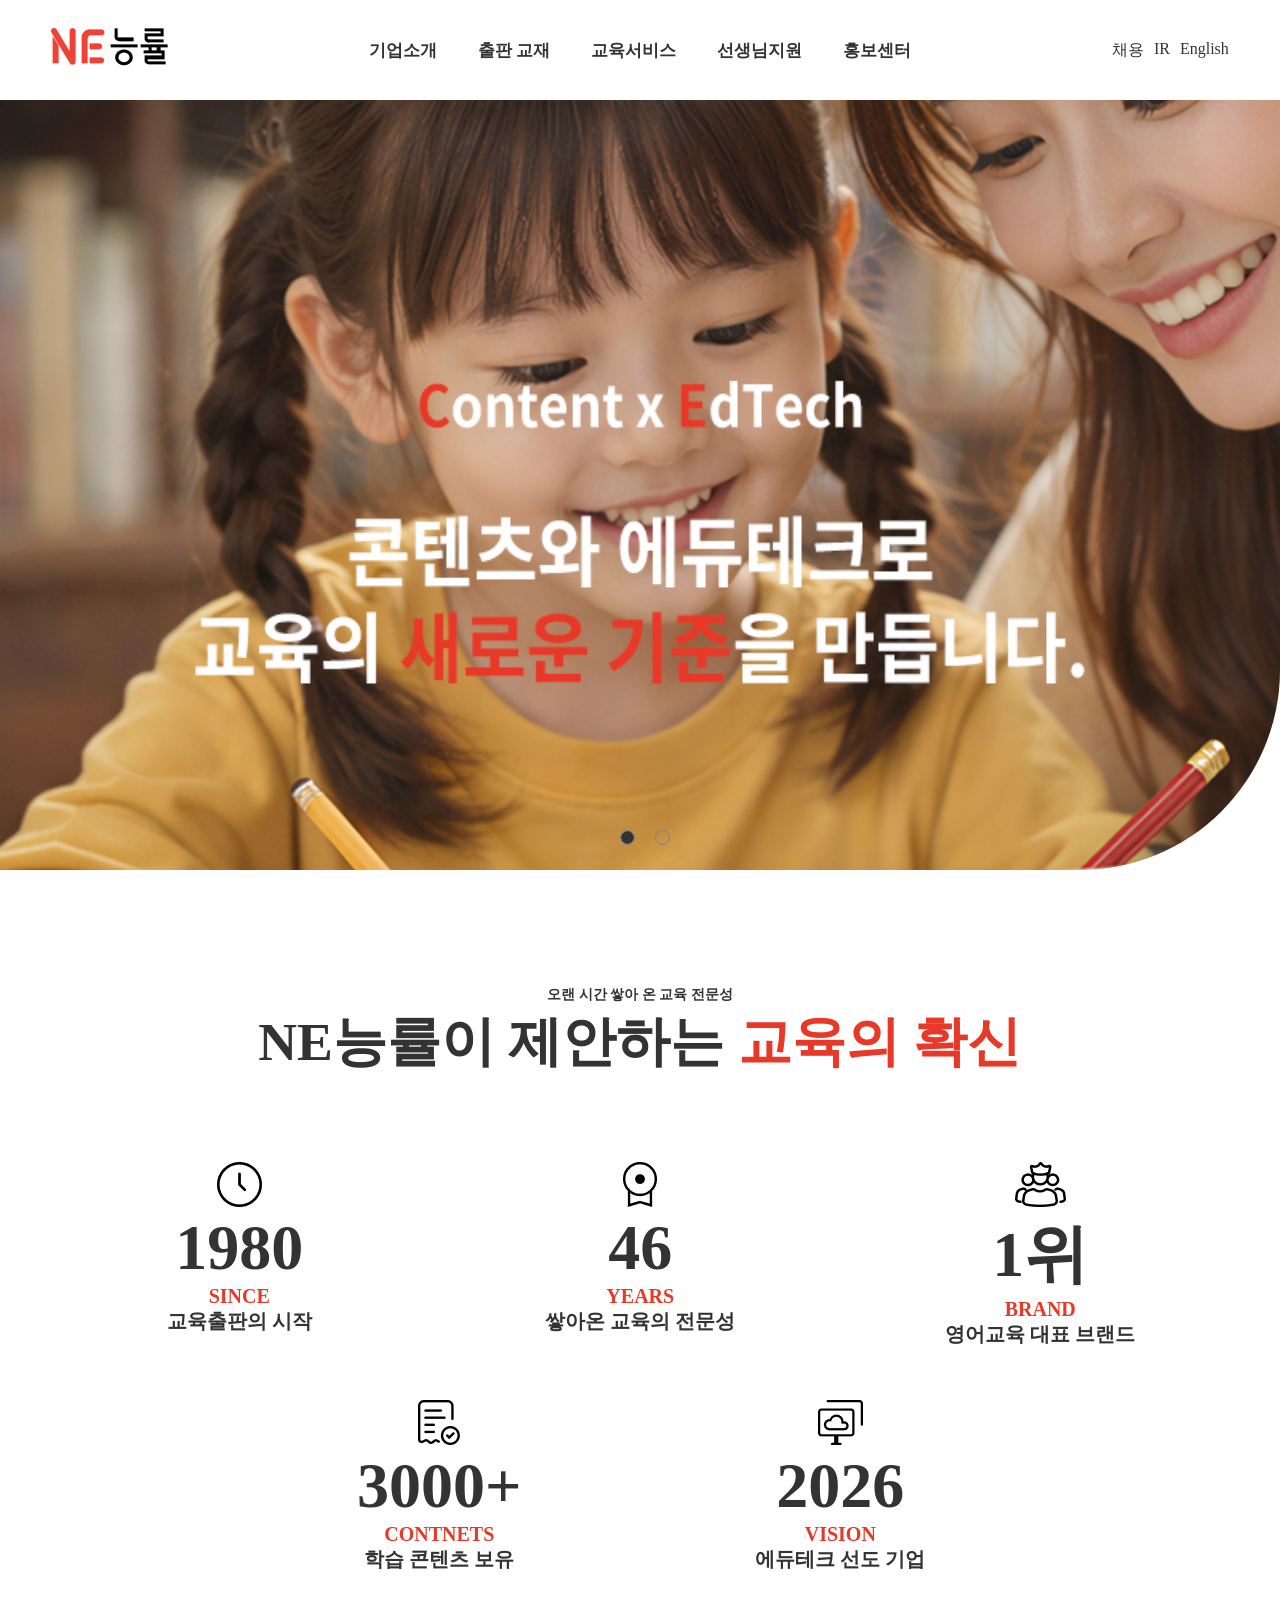
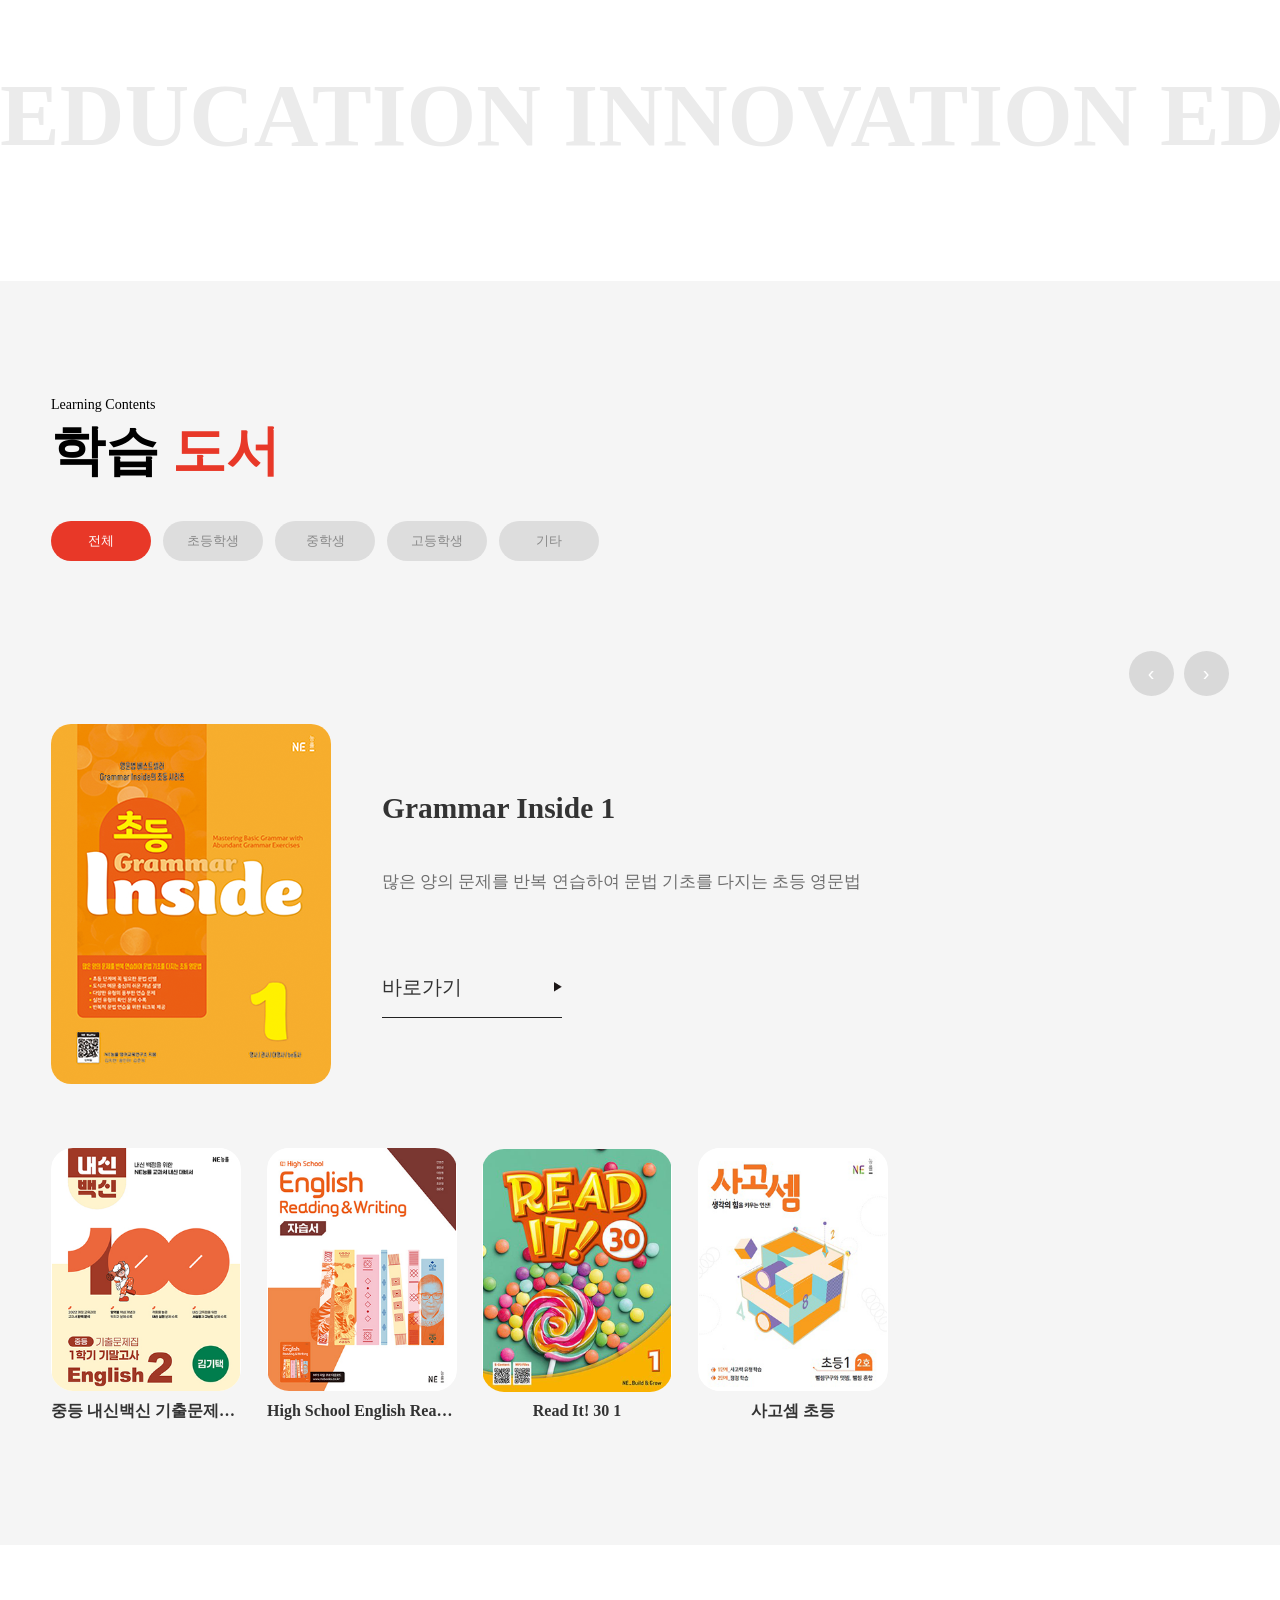
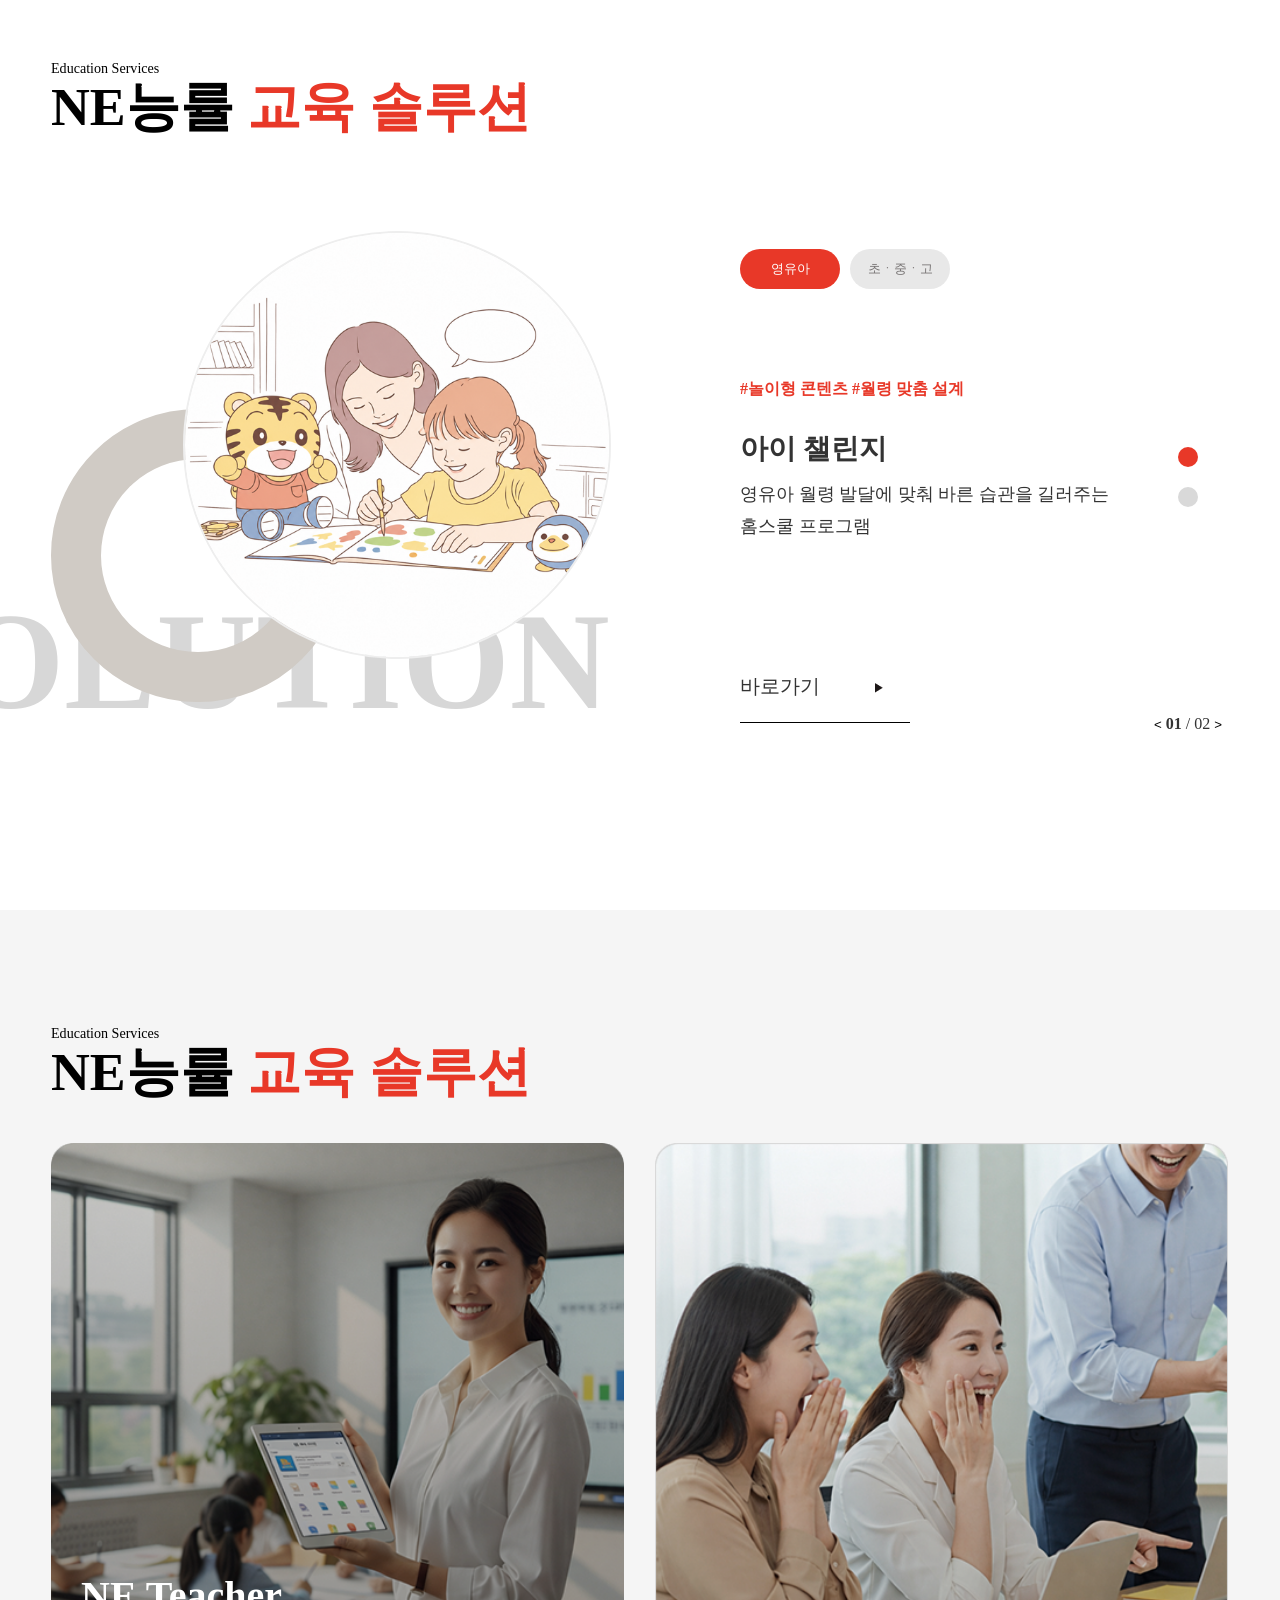
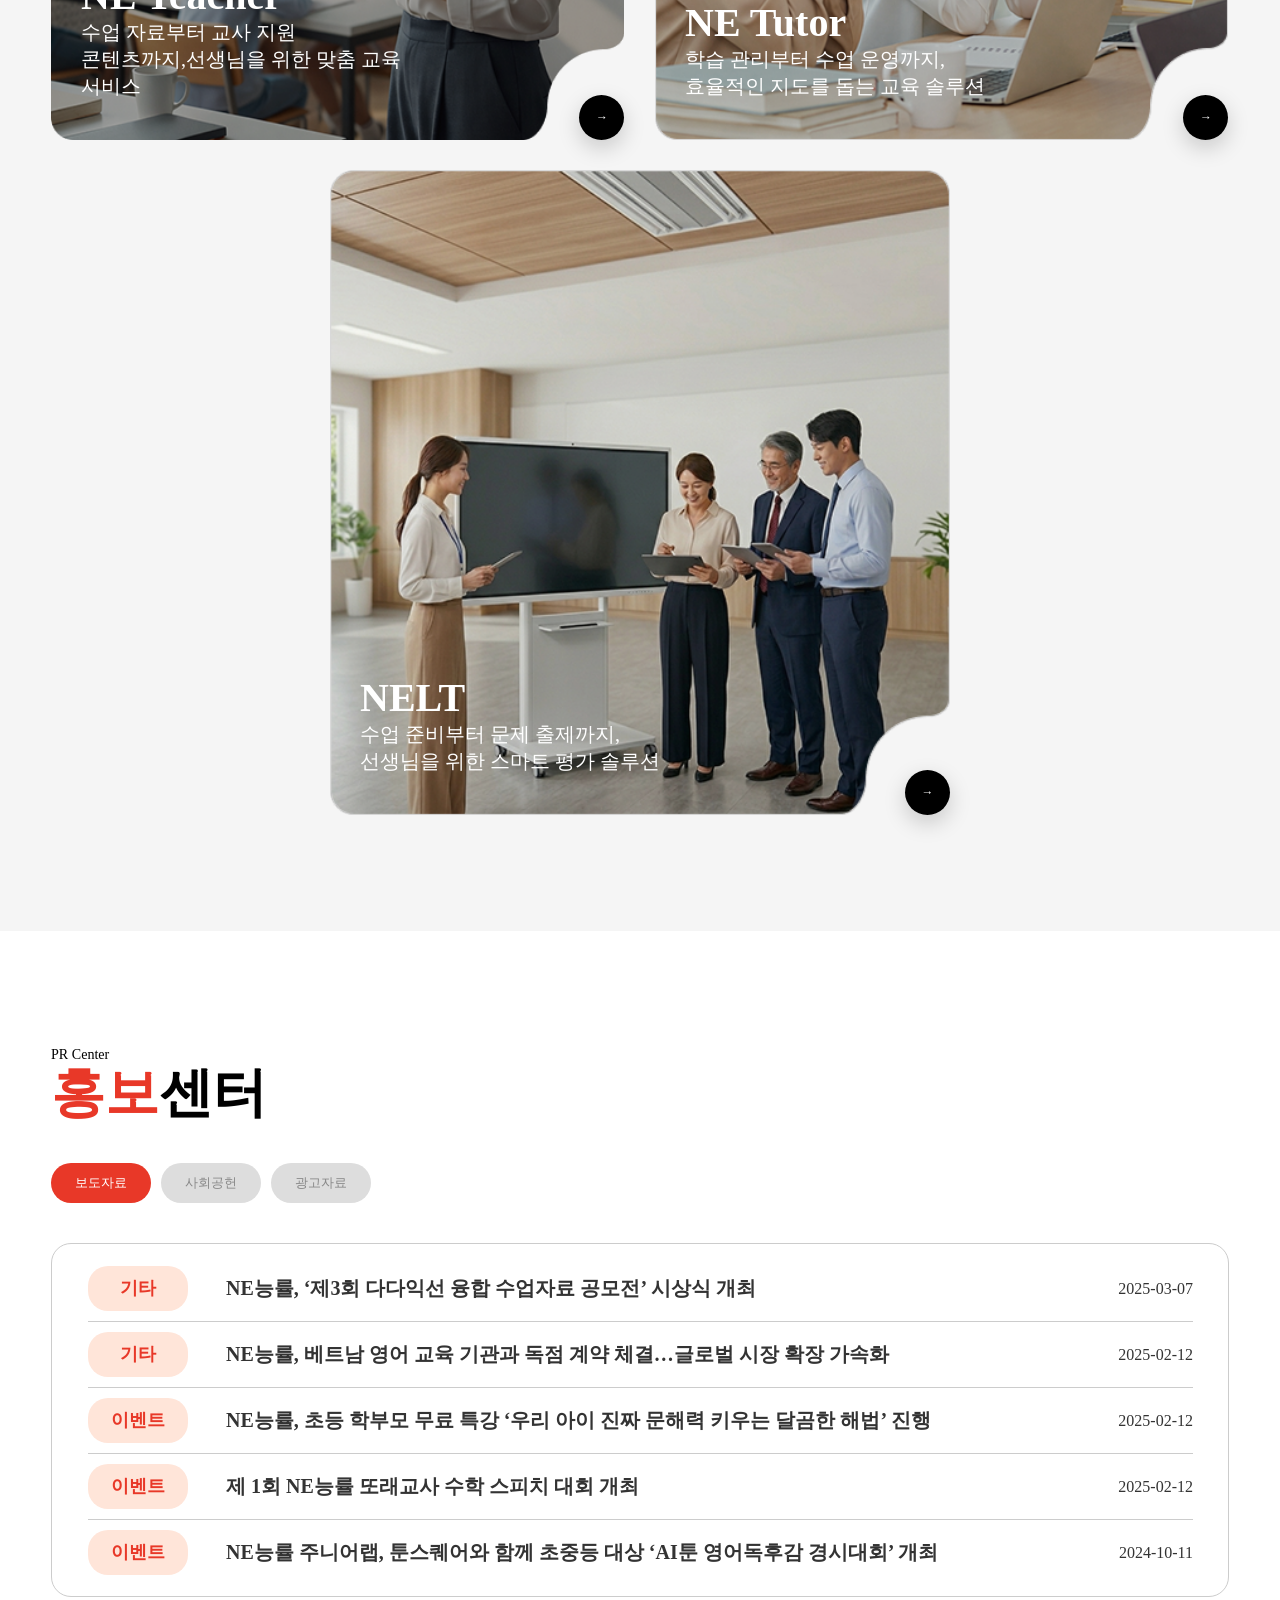
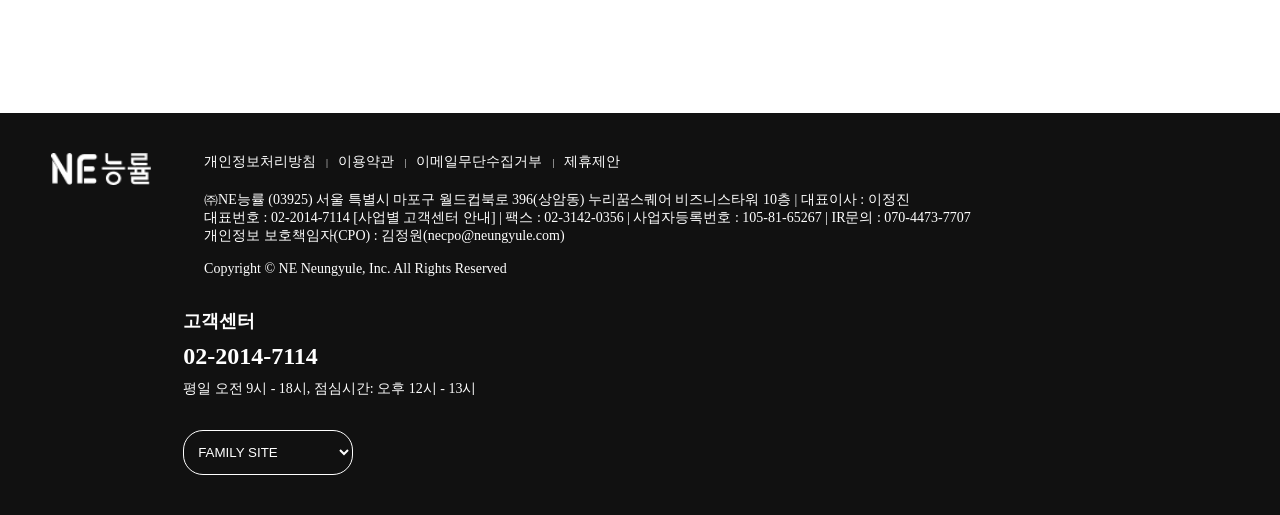
<file: index.html>
<!DOCTYPE html>
<html lang="ko">
<head>
    <meta charset="UTF-8">
    <meta name="viewport" content="width=device-width, initial-scale=1.0">
    <title>NE 능률</title>
    <link rel="stylesheet" href="./css/reset.css">
    <link rel="stylesheet" href="./css/main.css">
    <link rel="stylesheet" href="./css/header.css">
    <link rel="stylesheet" href="./css/footer.css">
    <script src="./js/jquery.js"></script>
    <script src="./js/jquery-ui.js"></script>
    <script src="./js/menu.js" defer></script>
</head>
<body>
    <div id="wrap">
        <header id="header">
            <div class="header_in">
                <div class="center_group">
                    <h1 class="logo"><a href="#"><img src="./images/로고.png" alt="로고이미지"></a></h1>
                    <nav id="nav">
                        <ul>
                            <li>
                                <a href="./sub1.html">기업소개</a>
                                <ul class="sub">
                                    <li><a href="./sub1.html">인사말</a></li>
                                    <li><a href="#">경영철학</a></li>
                                    <li><a href="#">주요연혁</a></li>
                                    <li><a href="#">CI</a></li>
                                    <li><a href="#">위치안내</a></li>
                                </ul>
                            </li>
                            <li>
                                <a href="#">출판 교재</a>
                                <ul class="sub">
                                    <li><a href="#">초등 교재</a></li>
                                    <li><a href="#">중등 교재</a></li>
                                    <li><a href="#">고등 교재</a></li>
                                </ul>
                            </li>
                            <li>
                                <a href="#">교육서비스</a>
                                <ul class="sub">
                                    <li><a href="#">영유아 교육</a></li>
                                    <li><a href="#">초·중·고 교육</a></li>
                                    <li><a href="#">학습 솔루션</a></li>
                                </ul>
                            </li>
                            <li>
                                <a href="#">선생님지원</a>
                                <ul class="sub">
                                    <li><a href="#">수업 지원</a></li>
                                    <li><a href="#">평가 지원</a></li>
                                    <li><a href="#">교사 자료</a></li>
                                </ul>
                            </li>
                            <li>
                                <a href="#">홍보센터</a>
                                <ul class="sub">
                                    <li><a href="#">보도자료</a></li>
                                    <li><a href="#">사회공헌</a></li>
                                    <li><a href="#">광고자료</a></li>
                                </ul>
                            </li>
                        </ul>
                    </nav>
                </div>
                <ul class="info_mn">
                    <li><a href="#">채용</a></li>
                    <li><a href="#">IR</a></li>
                    <li><a href="#">English</a></li>
                </ul>
                <button
                    type="button"
                    class="hamburger_btn"
                    aria-label="전체 메뉴 열기"
                    aria-controls="mobileSitemap"
                    aria-expanded="false"
                >
                    <span></span>
                    <span></span>
                    <span></span>
                </button>
            </div>
            <div class="submn_area">
            </div>

            <div class="mobile_sitemap" id="mobileSitemap" aria-hidden="true">
                <div class="mobile_sitemap_inner">
                    <div class="mobile_sitemap_top">
                        <a href="#" class="mobile_logo">
                            <img src="./images/로고.png" alt="NE능률">
                        </a>

                        <button
                            type="button"
                            class="mobile_close_btn"
                            aria-label="전체 메뉴 닫기"
                        >
                            <span></span>
                            <span></span>
                        </button>
                    </div>

                    <nav class="mobile_nav" aria-label="모바일 전체 메뉴">
                        <ul>
                            <li>
                                <a href="./sub1.html" class="mobile_main_link">
                                    <span>기업소개</span>
                                    <em>01</em>
                                </a>
                                <ul class="mobile_sub">
                                    <li><a href="./sub1.html">인사말</a></li>
                                    <li><a href="#">연혁</a></li>
                                    <li><a href="#">CI 소개</a></li>
                                    <li><a href="#">위치안내</a></li>
                                </ul>
                            </li>

                            <li>
                                <a href="#" class="mobile_main_link">
                                    <span>출판 교재</span>
                                    <em>02</em>
                                </a>
                                <ul class="mobile_sub">
                                    <li><a href="#">초등 교재</a></li>
                                    <li><a href="#">중등 교재</a></li>
                                    <li><a href="#">고등 교재</a></li>
                                    <li><a href="#">기타</a></li>
                                </ul>
                            </li>

                            <li>
                                <a href="#" class="mobile_main_link">
                                    <span>교육서비스</span>
                                    <em>03</em>
                                </a>
                                <ul class="mobile_sub">
                                    <li><a href="#">아이챌린지</a></li>
                                    <li><a href="#">NE Kids</a></li>
                                    <li><a href="#">교과서</a></li>
                                    <li><a href="#">학습서</a></li>
                                    <li><a href="#">NE능률 주니어랩</a></li>
                                    <li><a href="#">NE Times</a></li>
                                </ul>
                            </li>

                            <li>
                                <a href="#" class="mobile_main_link">
                                    <span>선생님지원</span>
                                    <em>04</em>
                                </a>
                                <ul class="mobile_sub">
                                    <li><a href="#">수업 지원</a></li>
                                    <li><a href="#">평가 지원</a></li>
                                    <li><a href="#">교사 자료</a></li>
                                </ul>
                            </li>

                            <li>
                                <a href="#" class="mobile_main_link">
                                    <span>홍보센터</span>
                                    <em>05</em>
                                </a>
                                <ul class="mobile_sub">
                                    <li><a href="#">보도자료</a></li>
                                    <li><a href="#">사회공헌</a></li>
                                    <li><a href="#">광고자료</a></li>
                                </ul>
                            </li>
                        </ul>
                    </nav>

                    <div class="mobile_utility">
                        <a href="#">채용</a>
                        <a href="#">IR</a>
                        <a href="#">English</a>
                    </div>
                </div>
            </div>
        </header>
        <main id="main">
            <ul class="main_img">
                <li>
                    <a href="#">
                        <picture>
                            <source
                                media="(max-width: 768px)"
                                srcset="./images/main_img_mobile.png"
                            >
                            <source
                                media="(max-width: 1024px)"
                                srcset="./images/main_img_tablet.png"
                            >
                            <img
                                src="./images/main_img.png"
                                data-fallback="./images/main_img.png"
                                alt="NE능률 메인 비주얼"
                            >
                        </picture>
                    </a>
                </li>

                <li>
                    <a href="#">
                        <picture>
                            <source
                                media="(max-width: 768px)"
                                srcset="./images/main_img2_mobile.png"
                            >
                            <source
                                media="(max-width: 1024px)"
                                srcset="./images/main_img2_tablet.png"
                            >
                            <img
                                src="./images/main_img2.png"
                                data-fallback="./images/main_img2.png"
                                alt="NE능률 두 번째 메인 비주얼"
                            >
                        </picture>
                    </a>
                </li>

                <li class="btn_wrap">
                    <ul class="btn">
                        <li class="on"><a href="#" aria-label="첫 번째 슬라이드"></a></li>
                        <li><a href="#" aria-label="두 번째 슬라이드"></a></li>
                    </ul>
                </li>
            </ul>
        </main>
        <section id="contents">
            <article id="history">
                <div class="history_section">
                    <p>오랜 시간 쌓아 온 교육 전문성</p>
                    <h4>NE능률이 제안하는 <span>교육의 확신</span></h4>
                </div>
                <ul>
                    <li>
                        <img src="./images/icon1.png" alt="">
                        <h2>1980</h2>
                        <span>SINCE</span>
                        <p>교육출판의 시작</p>
                    </li>
                    <li>
                        <img src="./images/icon2.png" alt="">
                        <h2>46</h2>
                        <span>YEARS</span>
                        <p>쌓아온 교육의 전문성</p>
                    </li>
                    <li>
                        <img src="./images/icon3.png" alt="">
                        <h2>1위</h2>
                        <span>BRAND</span>
                        <p>영어교육 대표 브랜드</p>
                    </li>
                    <li>
                        <img src="./images/icon4.png" alt="">
                        <h2>3000+</h2>
                        <span>CONTNETS</span>
                        <p>학습 콘텐츠 보유</p>
                    </li>
                    <li>
                        <img src="./images/icon5.png" alt="">
                        <h2>2026</h2>
                        <span>VISION</span>
                        <p>에듀테크 선도 기업</p>
                    </li>
                </ul>
                <p class="bottom_text">EDUCATION INNOVATION EDUCATION INNOVATION EDUCATION INNOVATION</p>

            </article>
            
        <article id="publish">
        <div class="p_section">
            <div class="section_title">
                <p>Learning Contents</p>
                <h4>학습 <span>도서</span></h4>
            </div>

        <div class="category">
            <button type="button" class="active" data-tab="all">전체</button>
            <button type="button" data-tab="elementary">초등학생</button>
            <button type="button" data-tab="middle">중학생</button>
            <button type="button" data-tab="high">고등학생</button>
            <button type="button" data-tab="etc">기타</button>
        </div>
    </div>

    <div class="books_wrap">
        <div class="book_arrow">
            <button type="button" class="prev_btn">‹</button>
            <button type="button" class="next_btn">›</button>
         </div>
        <div class="slide_inner">
            <!-- 왼쪽 대표 책 + 가운데 설명 -->
            <div class="book_main">
                <div class="book_thumb">
                    <img id="mainBookImg" src="./images/book1.png" alt="초등 영어문법책">
                </div>

                <div class="book_info">
                    <h3 id="mainBookTitle">초등 영어문법책</h3>
                    <p class="b_txt" id="mainBookDesc">초등학생용 영어 문법 학습서입니다.</p>

                    <!-- <p class="price">
                        <span class="discount" id="mainBookDiscount">10%</span>
                        <span class="sale" id="mainBookSale">14,400원</span>
                        <del class="original" id="mainBookOriginal">16,000원</del>
                    </p> -->

                    <div class="go_btn">
                        <a id="mainBookLink" href="#">
                            <span>바로가기</span>
                            <img src="./images/Vector.png" alt="화살표">
                        </a>
                    </div>
                </div>
            </div>

            <!-- 오른쪽 미리보기 -->
            <div class="book_preview" id="previewList"></div>
        </div>
    </div>
</article>
            <article id="solution">
                    <div class="inner">
                        <div class="section_title">
                            <p>Education Services</p>
                            <h4>NE능률 <span>교육 솔루션</span></h4>
                        </div>
                        <div class="s_inner">
                            <div class="s_inner_l">
                                <div class="visual">
                                    <span class="bg_text">SOLUTION</span>
                                    <div class="red_circle"></div>
                                    <div class="main_circle">
                                        <img id="solutionImg" src="./images/soution_img1.png" alt="">
                                    </div>
                                </div>
                            </div>
                            <div class="s_inner_r">
                                <div class="r_text">
                                    <div class="category">
                                        <button class="active" data-solution-tab="baby">영유아</button>
                                        <button data-solution-tab="student">초ㆍ중ㆍ고</button>
                                    </div>
                                    <span id="solutionTag">#놀이형 콘텐츠 #월령 맞춤 설계</span>
                                    <h4 id="solutionTitle">아이 챌린지</h4>
                                    <p id="solutionDesc">
                                        영유아 월령 발달에 맞춰 바른 습관을 길러주는<br>
                                        홈스쿨 프로그램
                                    </p>
                                    <div class="c_box">
                                        <a href="#">
                                            바로가기
                                            <img src="./images/Vector.png" alt="화살표">
                                        </a>
                                    </div>
                                </div>
                                <div class="slide_r">
                                    <div class="slide_btn" id="solutionDots"></div>
                                    <div class="slide_count">
                                        <button class="prev" id="solutionPrev">&lt;</button>
                                        <span class="current" id="solutionCurrent">01</span>
                                        <span class="slash">/</span>
                                        <span class="total" id="solutionTotal">04</span>
                                        <button class="next" id="solutionNext">&gt;</button>
                                    </div>
                                </div>
                                
                            </div>
                        </div>
                        

                    </div>

            </article>
                <article id="teacher">
                    <div class="t_section">
                        <div class="section_title">
                            <p>Education Services</p>
                            <h4>NE능률 <span>교육 솔루션</span></h4>
                        </div>
                        <ul class="t_list">
                            <li>
                                <a href="https://www.neteacher.co.kr/gate.asp?ver=24" target="_blank" rel="noopener noreferrer" class="t_card card1">
                                    <div class="txt_box">
                                        <h3>NE Teacher</h3>
                                        <p>수업 자료부터 교사 지원 콘텐츠까지,선생님을 위한 맞춤 교육 서비스</p>
                                    </div>
                                    <span class="arrow_btn">→</span>
                                </a>
                            </li>
                            <li>
                                <a href="https://www.netutor.co.kr/english/" target="_blank" rel="noopener noreferrer" class="t_card card2">
                                    <div class="txt_box">
                                        <h3>NE Tutor</h3>
                                        <p>학습 관리부터 수업 운영까지,효율적인 지도를 돕는 교육 솔루션</p>
                                    </div>
                                    <span class="arrow_btn">→</span>
                                </a>
                            </li>
                            <li>
                                <a href="https://www.nelt.co.kr/" target="_blank" rel="noopener noreferrer" class="t_card card3">
                                    <div class="txt_box">
                                        <h3>NELT</h3>
                                        <p>수업 준비부터 문제 출제까지,선생님을 위한 스마트 평가 솔루션</p>
                                    </div>
                                    <span class="arrow_btn">→</span>
                                </a>
                            </li>
                        </ul>
                    </div>
                </article>

                <article id="notice">
                    <div class="n_section">
                        <div class="section_title">
                            <p>PR Center</p>
                            <h4><span>홍보</span>센터</h4>
                        </div>
                        <div class="category">
                            <button class="active">보도자료</button>
                            <button>사회공헌</button>
                            <button>광고자료</button>
                        </div>
                        <div class="c_box c_box1">
                            <ul class="notice_wrap">
                                <li>
                                    <a href="#">
                                        <span class="n_category">기타</span>
                                        <strong class="title">NE능률, ‘제3회 다다익선 융합 수업자료 공모전’ 시상식 개최</strong>
                                        <span class="date">2025-03-07</span>
                                    </a>
                                </li>
                                <li>
                                    <a href="#">
                                        <span class="n_category">기타</span>
                                        <strong class="title">NE능률, 베트남 영어 교육 기관과 독점 계약 체결…글로벌 시장 확장 가속화</strong>
                                        <span class="date">2025-02-12</span>
                                    </a>
                                </li>
                                <li>
                                    <a href="#">
                                        <span class="n_category">이벤트</span>
                                        <strong class="title">NE능률, 초등 학부모 무료 특강 ‘우리 아이 진짜 문해력 키우는 달곰한 해법’ 진행</strong>
                                        <span class="date">2025-02-12</span>
                                    </a>
                                </li>
                                <li>
                                    <a href="#">
                                        <span class="n_category">이벤트</span>
                                        <strong class="title">제 1회 NE능률 또래교사 수학 스피치 대회 개최</strong>
                                        <span class="date">2025-02-12</span>
                                    </a>
                                </li>
                                <li>
                                    <a href="#">
                                        <span class="n_category">이벤트</span>
                                        <strong class="title">NE능률 주니어랩, 툰스퀘어와 함께 초중등 대상 ‘AI툰 영어독후감 경시대회’ 개최</strong>
                                        <span class="date">2024-10-11</span>
                                    </a>
                                </li>
                            </ul>
                        </div>
                        <div class="c_box c_box2">
                            <div class="social_box sbox1">
                                <span>01 교육 나눔</span>
                                <h2>배움의 기회를 모두에게</h2>
                                <p>교육 환경이 부족한 아동과 청소년에게<br>
                                    교재와 학습 콘텐츠를 지원합니다.</p>
                                <div class="social_circle">
                                    <img src="./images/social_icon1.png" alt="">
                                </div>
                            </div>
                            <div class="social_box sbox2">
                                <span>02 도서 기부</span>
                                <h2>책으로 이어지는 따뜻한 나눔</h2>
                                <p>지역아동센터와 교육기관에 학습 도서를 전달해<br>
                                    아이들의 꾸준한 성장을 응원합니다.</p>
                                <div class="social_circle">
                                    <img src="./images/social_icon2.png" alt="">
                                </div>
                            </div>
                            <div class="social_box sbox3">
                                <span>03 지역사회 동행</span>
                                <h2>함께 성장하는 지역사회</h2>
                                <p>임직원 봉사와 교육 지원 활동을 통해<br>
                                    지역사회와 지속 가능한 가치를 만들어갑니다.</p>
                                <div class="social_circle">
                                    <img src="./images/social_icon3.png" alt="">
                                </div>
                            </div>
                        </div>
                        <div class="c_box c_box3">
                            <ul class="promotion_list">
                                <li class="promotion_box">
                                    <a href="#">
                                        <div class="promotion_img">
                                            <img src="./images/promotion1.png" alt="엘로이큐브 총판 계약 관련 이미지">
                                        </div>

                                        <div class="promotion_txt">
                                            <p class="promotion_category">언론홍보</p>
                                            <h5>지란지교에스엔씨 × 엘로이큐브 총판 계약</h5>
                                            <time datetime="2026-05-15">2026-05-15</time>
                                        </div>
                                    </a>
                                </li>

                                <li class="promotion_box">
                                    <a href="#">
                                        <div class="promotion_img">
                                            <img src="./images/promotion2.png" alt="언론홍보 관련 이미지">
                                        </div>

                                        <div class="promotion_txt">
                                            <p class="promotion_category">언론홍보</p>
                                            <h5>지란지교에스엔씨 × 엘로이큐브 총판 계약</h5>
                                            <time datetime="2026-05-15">2026-05-15</time>
                                        </div>
                                    </a>
                                </li>

                                <li class="promotion_box">
                                    <a href="#">
                                        <div class="promotion_img">
                                            <img src="./images/promotion3.png" alt="언론홍보 관련 이미지">
                                        </div>

                                        <div class="promotion_txt">
                                            <p class="promotion_category">언론홍보</p>
                                            <h5>지란지교에스엔씨 × 엘로이큐브 총판 계약</h5>
                                            <time datetime="2026-05-15">2026-05-15</time>
                                        </div>
                                    </a>
                                </li>

                                <li class="promotion_box">
                                    <a href="#">
                                        <div class="promotion_img">
                                            <img src="./images/promotion4.png" alt="언론홍보 관련 이미지">
                                        </div>

                                        <div class="promotion_txt">
                                            <p class="promotion_category">언론홍보</p>
                                            <h5>지란지교에스엔씨 × 엘로이큐브 총판 계약</h5>
                                            <time datetime="2026-05-15">2026-05-15</time>
                                        </div>
                                    </a>
                                </li>
                            </ul>
                        </div>

                    </div>

                </article>
        </section>
        <footer id="footer">
            <div class="footer_inner">
                <h1 class="logo">
                </h1>
                <div class="info">
                    <ul>
                        <li><a href="#">개인정보처리방침</a></li>
                        <li><a href="#">이용약관</a></li>
                        <li><a href="#">이메일무단수집거부</a></li>
                        <li><a href="#">제휴제안</a></li>
                    </ul>
                    <address>
                        ㈜NE능률 (03925) 서울 특별시 마포구 월드컵북로 396(상암동) 누리꿈스퀘어 비즈니스타워 10층 | 대표이사 : 이정진<br>
                        대표번호 : 02-2014-7114 [사업별 고객센터 안내] | 팩스 : 02-3142-0356 | 사업자등록번호 : 105-81-65267 | IR문의 : 070-4473-7707<br>
                        개인정보 보호책임자(CPO) : 김정원(necpo@neungyule.com)<br><br>
                        Copyright © NE Neungyule, Inc. All Rights Reserved
                    </address>
                </div>
                <div class="customer">
                    <h5>고객센터</h5>
                    <h3>02-2014-7114</h3>
                    <p>평일 오전 9시 - 18시, 점심시간: 오후 12시 - 13시</p>
                </div>
                <div class="family_site">
                    <select>
                        <option>FAMILY SITE</option>
                        <option value="https://www.naver.com/">아이챌린지</option>
                        <option value="https://www.naver.com/">NE kids</option>
                        <option value="https://www.naver.com/">NE Books</option>
                        <option value="https://www.naver.com/">NE Bulid & Grow</option>
                        <option value="https://www.naver.com/">NE Times</option>
                        <option value="https://www.naver.com/">NE Tutor</option>
                        <option value="https://www.naver.com/">NE능률 주니어랩</option>
                        <option value="https://www.naver.com/">NELT</option>
                    </select>
                </div>
            </div>

        </footer>
    </div>
    <script>
        
    </script>
</body>
</html>
</file>
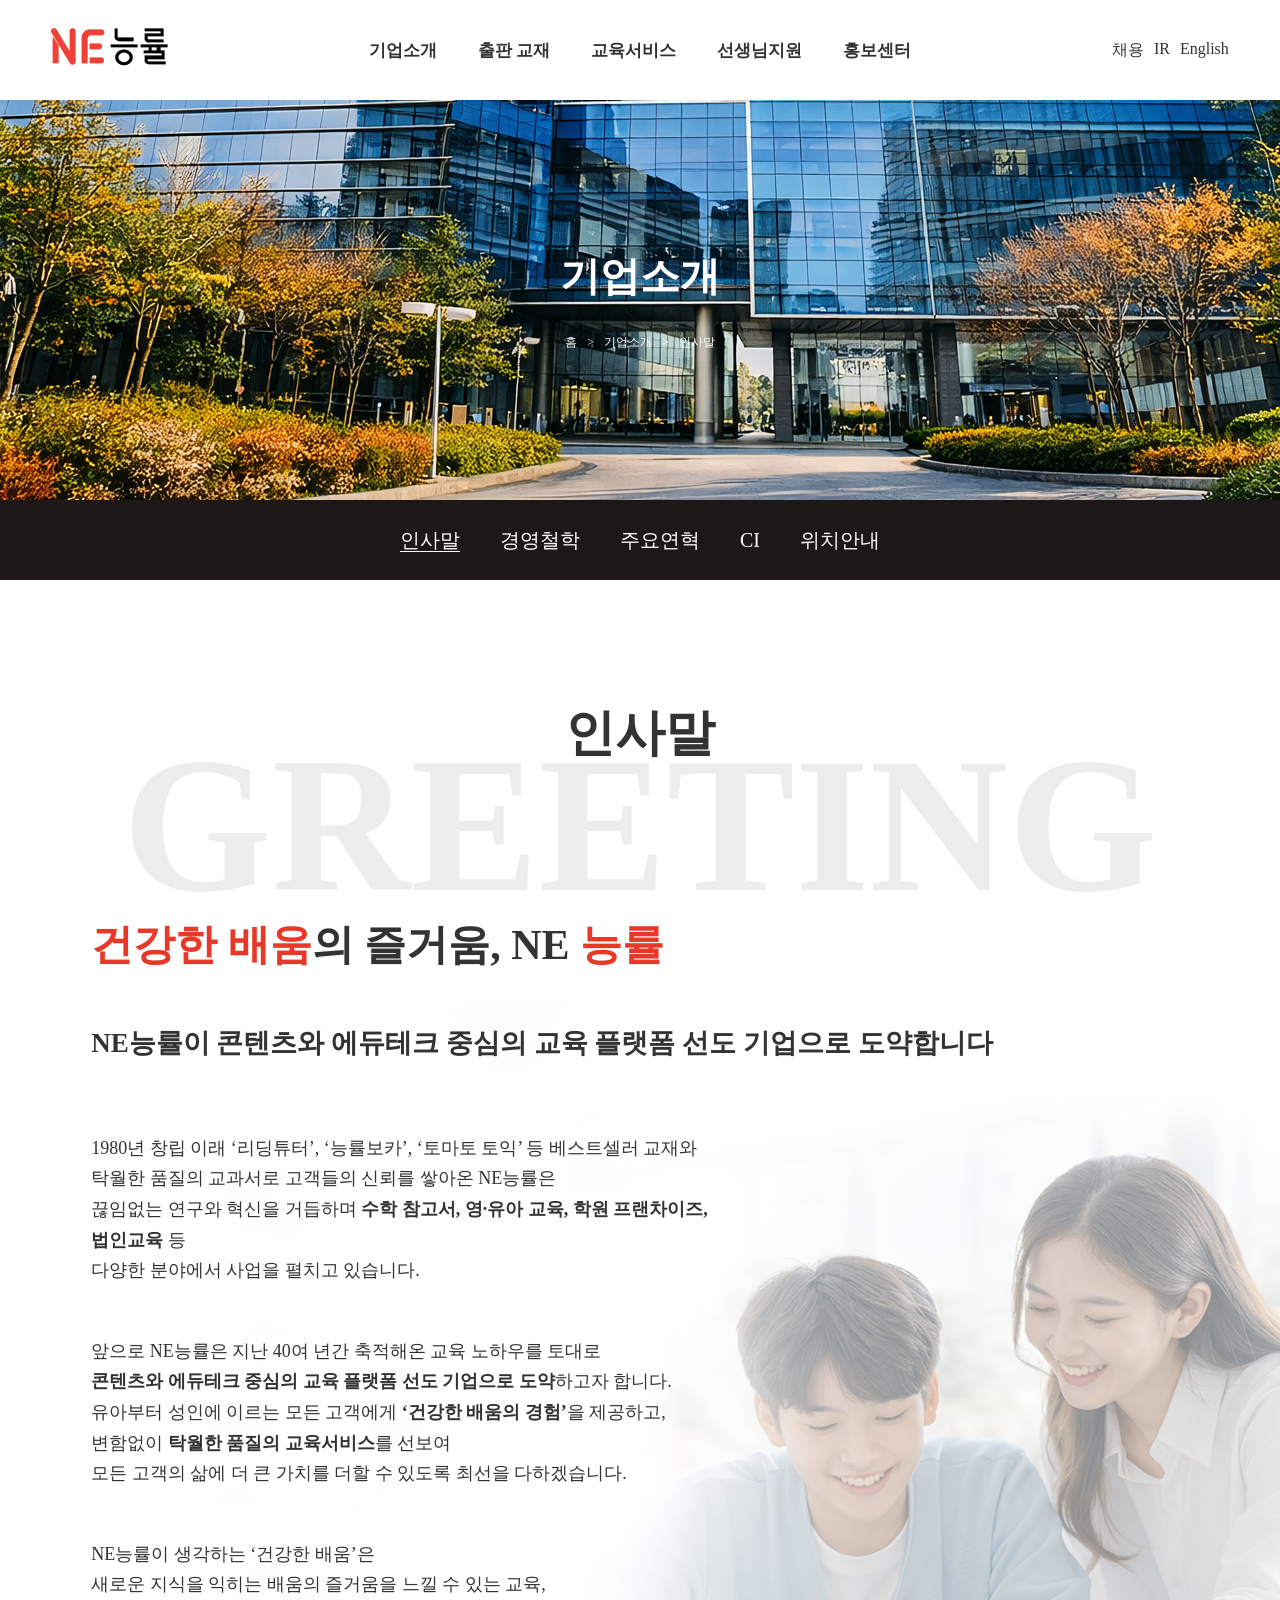
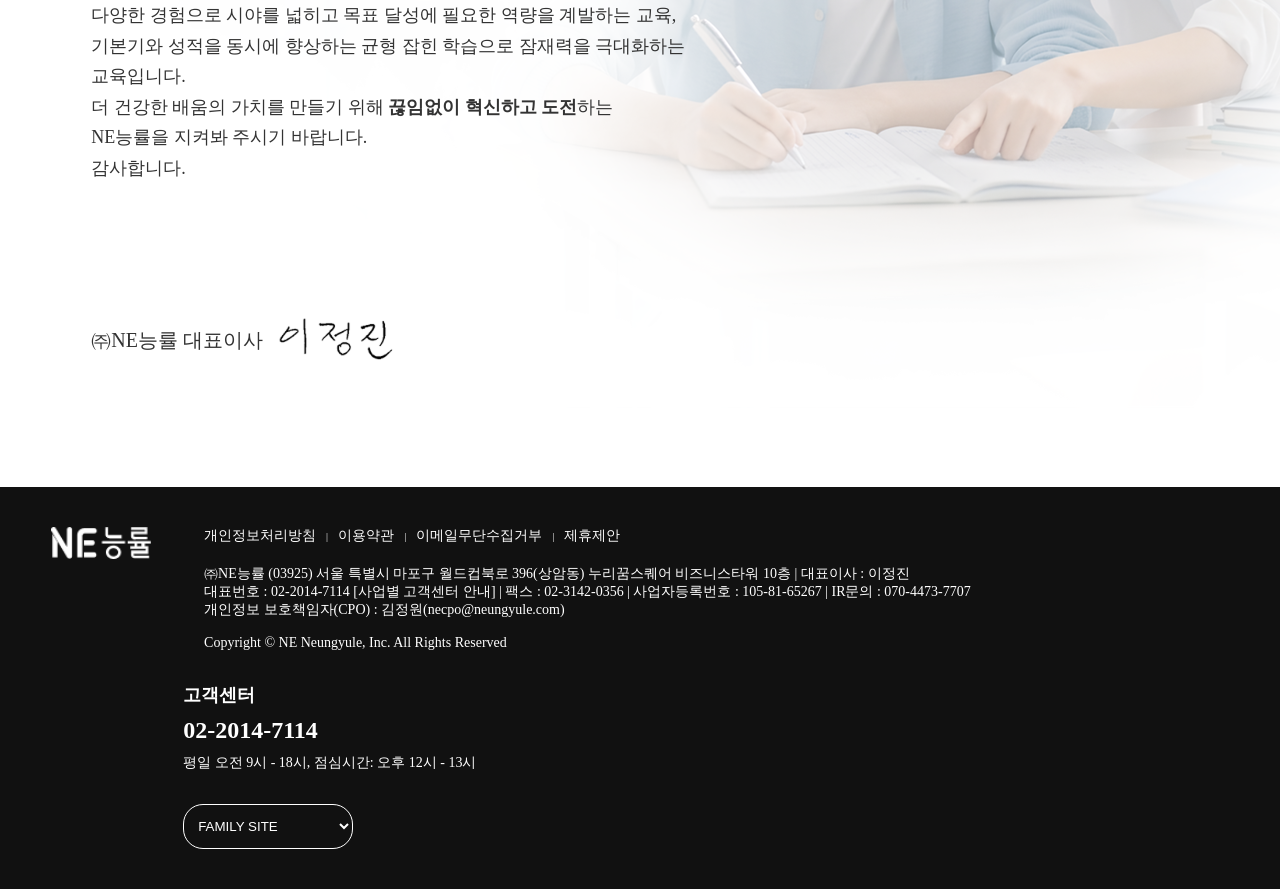
<file: sub1.html>
<!DOCTYPE html>
<html lang="ko">
<head>
    <meta charset="UTF-8">
    <meta name="viewport" content="width=device-width, initial-scale=1.0">
    <title>NE능률 | 기업소개</title>

    <link rel="stylesheet" href="./css/reset.css">
    <link rel="stylesheet" href="./css/sub.css">
    <link rel="stylesheet" href="./css/header.css">
    <link rel="stylesheet" href="./css/footer.css">

    <script src="./js/jquery.js"></script>
    <script src="./js/jquery-ui.js"></script>
    <script src="./js/sub.js" defer></script>
</head>

<body>
    <div id="wrap">
        <header id="header">
            <div class="header_in">
                <div class="center_group">
                    <h1 class="logo"><a href="./index.html"><img src="./images/로고.png" alt="로고이미지"></a></h1>
                    <nav id="nav">
                        <ul>
                            <li>
                                <a href="./sub1.html">기업소개</a>
                                <ul class="sub">
                                    <li><a href="#">인사말</a></li>
                                    <li><a href="#">경영철학</a></li>
                                    <li><a href="#">주요연혁</a></li>
                                    <li><a href="#">CI</a></li>
                                    <li><a href="#">위치안내</a></li>
                                </ul>
                            </li>
                            <li>
                                <a href="#">출판 교재</a>
                                <ul class="sub">
                                    <li><a href="#">초등 교재</a></li>
                                    <li><a href="#">중등 교재</a></li>
                                    <li><a href="#">고등 교재</a></li>
                                </ul>
                            </li>
                            <li>
                                <a href="#">교육서비스</a>
                                <ul class="sub">
                                    <li><a href="#">영유아 교육</a></li>
                                    <li><a href="#">초·중·고 교육</a></li>
                                    <li><a href="#">학습 솔루션</a></li>
                                </ul>
                            </li>
                            <li>
                                <a href="#">선생님지원</a>
                                <ul class="sub">
                                    <li><a href="#">수업 지원</a></li>
                                    <li><a href="#">평가 지원</a></li>
                                    <li><a href="#">교사 자료</a></li>
                                </ul>
                            </li>
                            <li>
                                <a href="#">홍보센터</a>
                                <ul class="sub">
                                    <li><a href="#">보도자료</a></li>
                                    <li><a href="#">사회공헌</a></li>
                                    <li><a href="#">광고자료</a></li>
                                </ul>
                            </li>
                        </ul>
                    </nav>
                </div>
                <ul class="info_mn">
                    <li><a href="#">채용</a></li>
                    <li><a href="#">IR</a></li>
                    <li><a href="#">English</a></li>
                </ul>
                <button
                    type="button"
                    class="hamburger_btn"
                    aria-label="전체 메뉴 열기"
                    aria-controls="mobileSitemap"
                    aria-expanded="false"
                >
                    <span></span>
                    <span></span>
                    <span></span>
                </button>
            </div>
            <div class="submn_area">
            </div>

            <div class="mobile_sitemap" id="mobileSitemap" aria-hidden="true">
                <div class="mobile_sitemap_inner">
                    <div class="mobile_sitemap_top">
                        <a href="./index.html" class="mobile_logo">
                            <img src="./images/로고.png" alt="NE능률">
                        </a>

                        <button
                            type="button"
                            class="mobile_close_btn"
                            aria-label="전체 메뉴 닫기"
                        >
                            <span></span>
                            <span></span>
                        </button>
                    </div>

                    <nav class="mobile_nav" aria-label="모바일 전체 메뉴">
                        <ul>
                            <li>
                                <a href="./sub1.html" class="mobile_main_link">
                                    <span>기업소개</span>
                                    <em>01</em>
                                </a>
                                <ul class="mobile_sub">
                                    <li><a href="#">인사말</a></li>
                                    <li><a href="#">연혁</a></li>
                                    <li><a href="#">CI 소개</a></li>
                                    <li><a href="#">위치안내</a></li>
                                </ul>
                            </li>

                            <li>
                                <a href="#" class="mobile_main_link">
                                    <span>출판 교재</span>
                                    <em>02</em>
                                </a>
                                <ul class="mobile_sub">
                                    <li><a href="#">초등 교재</a></li>
                                    <li><a href="#">중등 교재</a></li>
                                    <li><a href="#">고등 교재</a></li>
                                    <li><a href="#">기타</a></li>
                                </ul>
                            </li>

                            <li>
                                <a href="#" class="mobile_main_link">
                                    <span>교육서비스</span>
                                    <em>03</em>
                                </a>
                                <ul class="mobile_sub">
                                    <li><a href="#">아이챌린지</a></li>
                                    <li><a href="#">NE Kids</a></li>
                                    <li><a href="#">교과서</a></li>
                                    <li><a href="#">학습서</a></li>
                                    <li><a href="#">NE능률 주니어랩</a></li>
                                    <li><a href="#">NE Times</a></li>
                                </ul>
                            </li>

                            <li>
                                <a href="#" class="mobile_main_link">
                                    <span>선생님지원</span>
                                    <em>04</em>
                                </a>
                                <ul class="mobile_sub">
                                    <li><a href="#">수업 지원</a></li>
                                    <li><a href="#">평가 지원</a></li>
                                    <li><a href="#">교사 자료</a></li>
                                </ul>
                            </li>

                            <li>
                                <a href="#" class="mobile_main_link">
                                    <span>홍보센터</span>
                                    <em>05</em>
                                </a>
                                <ul class="mobile_sub">
                                    <li><a href="#">보도자료</a></li>
                                    <li><a href="#">사회공헌</a></li>
                                    <li><a href="#">광고자료</a></li>
                                </ul>
                            </li>
                        </ul>
                    </nav>

                    <div class="mobile_utility">
                        <a href="#">채용</a>
                        <a href="#">IR</a>
                        <a href="#">English</a>
                    </div>
                </div>
            </div>
        </header>

        <main id="main">
                <div class="main_group">
                    <h4>기업소개</h4>

                    <ul>
                        <li><a href="#">홈</a></li>
                        <li><a href="#">기업소개</a></li>
                        <li><a href="#">인사말</a></li>
                    </ul>
                </div>
            </main>

        <div id="mn_nav">
                <ul class="mn_list">
                    <li><a href="#" class="active" aria-current="page">인사말</a></li>
                    <li><a href="#">경영철학</a></li>
                    <li><a href="#">주요연혁</a></li>
                    <li><a href="#">CI</a></li>
                    <li><a href="#">위치안내</a></li>
                </ul>
            </div>

        <section id="sub_contents">
            <article id="greeting">
                <h4>인사말</h4>
                <h1>GREETING</h1>

                <h3>
                    <span>건강한 배움</span>의 즐거움,
                    NE <span>능률</span>
                </h3>

                <h5>
                    NE능률이 콘텐츠와 에듀테크 중심의 교육 플랫폼 선도 기업으로 도약합니다
                </h5>

                <div class="txt">
                    <p>
                        1980년 창립 이래 ‘리딩튜터’, ‘능률보카’, ‘토마토 토익’ 등 베스트셀러 교재와<br>
                        탁월한 품질의 교과서로 고객들의 신뢰를 쌓아온 NE능률은<br>
                        끊임없는 연구와 혁신을 거듭하며
                        <b>수학 참고서, 영·유아 교육, 학원 프랜차이즈, 법인교육</b> 등<br>
                        다양한 분야에서 사업을 펼치고 있습니다.
                    </p>

                    <p>
                        앞으로 NE능률은 지난 40여 년간 축적해온 교육 노하우를 토대로<br>
                        <b>콘텐츠와 에듀테크 중심의 교육 플랫폼 선도 기업으로 도약</b>하고자 합니다.<br>
                        유아부터 성인에 이르는 모든 고객에게
                        <b>‘건강한 배움의 경험’</b>을 제공하고,<br>
                        변함없이 <b>탁월한 품질의 교육서비스</b>를 선보여<br>
                        모든 고객의 삶에 더 큰 가치를 더할 수 있도록 최선을 다하겠습니다.
                    </p>

                    <p>
                        NE능률이 생각하는 ‘건강한 배움’은<br>
                        새로운 지식을 익히는 배움의 즐거움을 느낄 수 있는 교육,<br>
                        다양한 경험으로 시야를 넓히고 목표 달성에 필요한 역량을 계발하는 교육,<br>
                        기본기와 성적을 동시에 향상하는 균형 잡힌 학습으로 잠재력을 극대화하는 교육입니다.<br>
                        더 건강한 배움의 가치를 만들기 위해
                        <b>끊임없이 혁신하고 도전</b>하는<br>
                        NE능률을 지켜봐 주시기 바랍니다.<br>
                        감사합니다.
                    </p>
                </div>

                <div class="sign">
                    <p>㈜NE능률 대표이사</p>
                    <img src="./images/sign.png" alt="대표이사 서명">
                </div>
            </article>
        </section>

        <footer id="footer">
            <div class="footer_inner">
                <h1 class="logo"></h1>

                <div class="info">
                    <ul>
                        <li><a href="#">개인정보처리방침</a></li>
                        <li><a href="#">이용약관</a></li>
                        <li><a href="#">이메일무단수집거부</a></li>
                        <li><a href="#">제휴제안</a></li>
                    </ul>

                    <address>
                        ㈜NE능률 (03925) 서울 특별시 마포구 월드컵북로 396(상암동)
                        누리꿈스퀘어 비즈니스타워 10층 | 대표이사 : 이정진<br>
                        대표번호 : 02-2014-7114 [사업별 고객센터 안내] |
                        팩스 : 02-3142-0356 | 사업자등록번호 : 105-81-65267 |
                        IR문의 : 070-4473-7707<br>
                        개인정보 보호책임자(CPO) : 김정원(necpo@neungyule.com)<br><br>
                        Copyright © NE Neungyule, Inc. All Rights Reserved
                    </address>
                </div>

                <div class="customer">
                    <h5>고객센터</h5>
                    <h3>02-2014-7114</h3>
                    <p>평일 오전 9시 - 18시, 점심시간: 오후 12시 - 13시</p>
                </div>

                <div class="family_site">
                    <select aria-label="패밀리 사이트">
                        <option value="">FAMILY SITE</option>
                        <option value="https://www.naver.com/">아이챌린지</option>
                        <option value="https://www.naver.com/">NE Kids</option>
                        <option value="https://www.naver.com/">NE Books</option>
                        <option value="https://www.naver.com/">NE Build &amp; Grow</option>
                        <option value="https://www.naver.com/">NE Times</option>
                        <option value="https://www.naver.com/">NE Tutor</option>
                        <option value="https://www.naver.com/">NE능률 주니어랩</option>
                        <option value="https://www.naver.com/">NELT</option>
                    </select>
                </div>
            </div>
        </footer>
    </div>
</body>
</html>
</file>
<file: css/main.css>
/* =========================================================
   NE 능률 — MAIN CONTENT
========================================================= */

#wrap {
    width: 100%;
}


#main {
    width: 100%;
    height: 770px;
    position: relative;
}

#main .main_box {
    width: 100%;
    height: 460px;
    background-color: #1D1717;
    position: absolute;
    top: 315px;
}

#main .main_img {
    margin: 0 auto;
    width: 100%;
    /* min-height: 230px;
    max-height: 680px; */
    height: 770px;
    border-radius: 0 0 200px 0;
    background-color: aliceblue;
    position: absolute;
    top: 0;
    left: 50%;
    transform: translateX(-50%);
    overflow: hidden;
}

#main .main_img > li:not(.btn_wrap) > a,
#main .main_img picture {
    display: block;
    width: 100%;
    height: 100%;
}


#main .main_img li img {
    width: 100%;
    height: 100%;
    object-fit: cover;
    object-position: center;
    display: block;
}

.main_img > li {
    position: absolute;
}

.main_img > li:nth-child(1) {
    width:100%;
    height:100%;
    top:0;
    left:0;
}


.main_img > li:nth-child(2) {
    width:100%;
    height:100%;
    top:0;
    left:100%;
}

.main_img .btn_wrap {
    position:absolute;
    left:50%;
    bottom:25px;
    transform:translateX(-50%);
    width:auto;
    height:auto;
    z-index:100;
}


.main_img .btn {
    display:flex;
    gap:10px;
}

.main_img .btn li {
    position:static; /* 또는 relative */
}

#main .btn li {
    float: left;
    width: 15px;
    height: 15px;
    border: 1px solid gray;
    border-radius: 50%;
    margin-left: 10px;
    overflow: hidden;
}

#main .btn li.on a {
    display:block;
    width:100%;
    height:100%;
    background:#333;
    border-radius:50%;
}

#main .btn li:hover a {
    display: block;
    width: 15px;
    height: 15px;
    background-color: black;
}



#contents {
    width: 100%;
}

#history {
    width: 100%;
    padding: 200px 0;
    overflow: hidden;
}

#history .history_section {
    margin: 0 auto;
    text-align: center;
}

#history .history_section p {
    font-weight: 600;
    font-size: 16px;
    margin-bottom: 8px;
}

#history .history_section h4 {
    font-weight: 900;
    font-size: 64px;
}

#history .history_section span {
    color: #E83828;
}

#history ul {
    margin: 0 auto;
    display: flex;
    max-width: 1600px;
    justify-content: space-between;
    padding: 120px;
}

#history li {
    text-align: center;
    border-right: 1px solid #ccc;
    padding: 0 50px;
}

#history ul h2 {
    font-size: 80px;
    font-weight: 900;
}

#history li span {
    font-size: 20px;
    font-weight: 900;
    color: #E83828;
}

#history li:last-child {
    border: none;
}

#history li p {
    font-size: 20px;
    font-weight: 600;
}

#history .bottom_text {
    font-size: 128px;
    color: #EBEBEB;
    white-space: nowrap;
    font-weight: 900;
    
}


#publish {
        width: 100%;
        overflow: hidden; /* 오른쪽 일부 잘리게 */
        padding: 100px 0;
        background-color: #F5F5F5;
    
}


    /* 제목/버튼 영역 */
    #publish .p_section {
        width: 100%;
        max-width: 1600px;
        margin: 0 auto;
    
}


    #publish .section_title {
        margin-bottom: 40px;
    
}


    #publish .section_title p {
        font-size: 16px;
        color: #000;
        margin-bottom: 8px;
    
}


    #publish .section_title h4 {
        font-size: 64px;
        line-height: 1.1;
        font-weight: 800;
        color: #000;
    
}


    #publish .section_title span {
        color: #E83828;
    
}


    #publish .category {
        display: flex;
        gap: 12px;
        flex-wrap: wrap;
    
}


    #publish .category button {
        width: 100px;
        height: 40px;
        border-radius: 50px;
        background-color:#ddd;
        color: #888;
        border: none;
        cursor: pointer;
    
}


    #publish .category button.active {
        background: #E83828;
        color: #fff;
    
}


    /* 책 전체 영역 */
    #publish .books_wrap {
        margin: 0 auto;
        width: 100%;
        max-width: 1600px;
        margin-top: 120px;
        overflow: hidden; /* 오른쪽 일부 잘리게 */
    
}


    /*
      이 줄이 핵심
      가운데 정렬된 컨테이너가 아니라
      왼쪽에서 시작해서 오른쪽이 잘리도록 크게 잡음
    */
    #publish .slide_inner {
        display: flex;
        align-items: flex-end;
        width: max-content;
    
}


    #publish .book_main {
        display: flex;
        align-items: center;
        gap: 70px;
        flex-shrink: 0;
    
}


    #publish .book_thumb {
        flex-shrink: 0;
    
}


    #publish .book_thumb img {
        width: 280px;
        height: 360px;
        object-fit: cover;
        border-radius: 20px;
        display: block;
    
}


    #publish .book_info {
        width: 400px;
        flex-shrink: 0;
        padding-right:30px;
        box-sizing: border-box;
    
}


    #publish .book_info h3 {
        font-size: 36px;
        line-height: 1.35;
        margin-bottom: 40px;
        word-break: keep-all;
    
}


    #publish .b_txt {
        font-size: 18px;
        line-height: 1.8;
        color: #6f6f6f;
        margin-bottom: 90px;
        word-break: keep-all;
    
}


    #publish .price {
        display: flex;
        align-items: center;
        gap: 14px;
        margin-bottom: 90px;
        flex-wrap: wrap;
    
}


    #publish .discount {
        font-size: 18px;
        font-weight: 700;
        color: #4db25f;
    
}


    #publish .sale {
        font-size: 18px;
        font-weight: 700;
        color: #222;
    
}


    #publish .original {
        font-size: 16px;
        color: #555;
    
}


    #publish .go_btn {
        width: 180px;
        padding-bottom: 16px;
        border-bottom: 1px solid #222;
    
}


    #publish .go_btn a {
        display: flex;
        align-items: center;
        justify-content: space-between;
        font-size: 20px;
    
}


    #publish .go_btn img {
        display: block;
    
}


    /* 오른쪽 미리보기 */
    #publish .book_preview {
        display: flex;
        align-items: center;
        gap: 30px;
        flex-shrink: 0;
    
}


    #publish .preview_item {
        flex-shrink: 0;
        cursor: pointer;
        text-align: center;
        transition: 0.3s;
        opacity: 1;
    
}


    #publish .preview_item img {
        width: 180px;
        height: 230px;
        object-fit: cover;
        border-radius: 22px;
        display: block;
    
}


    /* 선택된 오른쪽 책은 살짝 떠보이게 */
    #publish .preview_item.active {
        transform: translateY(-8px);
    
}


    /* 비선택 미리보기는 살짝 어둡게 */
    #publish .preview_item.dim {
        opacity: 0.55;
    
}


    #publish .preview_item:hover {
        transform: translateY(-8px);
    
}

    #publish .book_arrow {
        display: flex;
        justify-content: flex-end;
        gap: 10px;

    
}


    #publish .book_arrow button {
        width: 45px;
        height: 45px;
        border-radius: 50%;
        border: none;
        background-color: #D9D9D9;
        font-size: 20px;
        color: #fff;
    
}

    #publish .book_arrow button:hover {
        background-color: #E83828;
        cursor: pointer;
    
}

    

#publish .preview_title {
    margin-top: 10px;
    font-size: 16px;
    color: #333;
    font-weight: 700;
}


#solution {
    width: 100%;
}

#solution .inner {
    margin: 200px auto;
    width: 100%;
    max-width: 1600px;
}

#solution .section_title {
    padding-bottom: 40px;
}

#solution .section_title p {
    font-size: 16px;
    color: #000;
}

#solution .section_title h4 {
    font-size: 64px;
    font-weight: 800;
    color: #000;
}

#solution .section_title span {
    color: #E83828;
}

#solution .s_inner_l {
    width: 56%;
    display: flex;
    align-items: center;
}

#solution .s_inner {
    display: flex;
    justify-content: space-between;
}

#solution .s_inner_r {
    width: 35%;
    display: flex;
    align-items: center;
}

#solution .category {
    display: flex;
    gap: 10px;
}

#solution .category button {
    width: 100px;
    height: 40px;
    border-radius: 50px;
    background-color: #D9D9D9;
    color: #1D1717;
    border: none;
    opacity: 60%;
    cursor: pointer;
}

#solution .slide_btn {
    display: flex;
    flex-direction: column;
    justify-content: center;
    align-items: center;
    gap:20px;
    height: 600px;
}


#solution .slide_btn button {
    width: 20px;
    height: 20px;
    border-radius: 50%;
    border: none;
    background: #d9d9d9;
    padding: 0;
    cursor: pointer;
}

#solution .r_text {
    width:calc(100% - 80px);
    display: flex;
    flex-direction: column;
    justify-content: center;
}

#solution .slide_r {
    width: 200px;
    height: 80%;
    display: flex;
    flex-direction: column;
    justify-content: space-between;
    align-items: center;
}

#solution .slide_count {
    font-size: 16px;
}

#solution .slide_count button {
    border: none;
    background-color: transparent;
}

#solution .slide_count .current {
    font-weight: 800;
}

#solution .r_text span {
    padding-top: 90px;
    font-size: 16px;
    color: #E83828;
    font-weight: 600;
}

#solution .r_text h4 {
    padding-top: 30px;
    font-size: 28px;
}

#solution .r_text .c_box {
    width: 170px;
    height: 50px;
    border-bottom: 1px solid #000;
}

#solution .r_text .c_box img {
    padding-left: 50px;
}

#solution .r_text a {
    font-size: 20px;
}

#solution .r_text p {
    padding-top: 10px;
    padding-bottom: 130px;
    font-size: 18px;
    line-height: 1.8;
}


#solution .visual {
    position: relative;
    width: 100%;
    aspect-ratio: 84 / 70;
    min-height: 320px;
}

#solution .visual .bg_text {
    position: absolute;
    left: -28%;
    bottom: 0;
    font-size: 10.8vw;
    color: #D7D7D7;
    font-weight: 900;
}

#solution .visual .red_circle {
    position: absolute;
    left: 0;
    bottom: 3vw;
    width: 48%;
    aspect-ratio: 1 / 1;
    border-radius: 50%;
    border: 50px solid #D0CBC5;
}

#solution .visual .main_circle {
    position: absolute;
    top: 0;
    right: 4vw;
    width: 70%;
    aspect-ratio: 1 / 1;
    border-radius: 50%;
    background-color: #ccc;
    border: 2px solid #eee;
    overflow: hidden;
}

#solution .visual .main_circle img {
    width: 100%;
}

#solution .category button.active {
    background-color: #E83828;
    color: #fff;
    opacity: 1;
}


#solution .slide_btn button.active {
    background-color: #E83828;
}

#teacher {
    width: 100%;
    background-color: #F5F5F5;
    padding: 120px 0;
}

#teacher .t_section {
    margin: 0 auto;
    width: 100%;
    max-width: 1600px;
}

#teacher .section_title {
    padding-bottom: 40px;
}

#teacher .section_title p {
    font-size: 16px;
    color: #000;
}

#teacher .section_title h4 {
    font-size: 64px;
    color: #000;
}

#teacher .section_title span {
    color: #E83828;
}

#teacher .t_list {
    display: flex;
    justify-content: space-between;
}

#teacher .t_list li {
    position: relative;

    width: 492px;
    height: 512px;
    overflow: visible;

    border-radius: 20px;
    background: url('../images/box1.png') no-repeat 50% 0;
}

#teacher .t_card {
    position: relative;
    display: block;

    width: 100%;
    height: 100%;

    border-radius: 20px;
}

#teacher .t_list .card1 {
    background: url('../images/t_img1.png') no-repeat 50% 0;
}

#teacher .t_list .card2 {
    background: url('../images/t_img2.png') no-repeat 50% 0;
}

#teacher .t_list .card3 {
    background: url('../images/t_img3.png') no-repeat 50% 0;
}

#teacher .txt_box {
    position: absolute;
    left: 30px;
    bottom: 40px;
}

#teacher .txt_box h3 {
    font-size: 40px;
    font-weight: 900;
    color: #fff;
}


#teacher .txt_box p {
    width: 310px;
    font-size: 20px;
    color: #fff;
}

#teacher .arrow_btn {
    display: block;
    width: 45px;
    height: 45px;
    background-color: #000;
    border-radius: 50%;
    position: absolute;
    right: 0;
    bottom: 10px;
    text-align: center;
    line-height: 45px;
    color: #fff;
}


#notice {
    width: 100%;
}

#notice .n_section {
    margin: 100px auto 150px;
    width: 100%;
    max-width: 1600px;
    
}

#notice .section_title {
    padding-bottom: 40px;
}

#notice .section_title p {
    font-size: 16px;
    color: #000;
}

#notice .section_title h4 {
    font-size: 64px;
    color: #000;
}

#notice .section_title span {
    color: #E83828;
}


#notice .category {
    display: flex;
    gap: 10px;
}

#notice .category button {
    width: 100px;
    height: 40px;
    border: none;
    border-radius: 50px;
    background: #ddd;
    color: #888;
    cursor: pointer;
}

#notice .notice_wrap {
    width: 100%;
    padding: 1% 3%;
    border: 1px solid #ccc;
    border-radius: 20px;
    box-sizing: border-box;
    margin-top: 40px;
}

#notice .notice_wrap li {
    border-bottom:1px solid #ccc ;
}

#notice .notice_wrap li:last-child {
    border: none;
}

#notice .notice_wrap a {
    display: flex;
    justify-content: space-between;
    padding: 10px 0;
}

#notice .n_category {
    display: inline-block;
    width: 100px;
    height: 45px;
    background-color: #FFE5D9;
    color: #E83828;
    border-radius: 20px;
    text-align: center;
    line-height: 45px;
    font-size: 18px;
    font-weight: 600;
}

#notice .title {
    width: 33%;
    font-size: 20px;
    white-space:nowrap;
    overflow: hidden;
    text-overflow: ellipsis;
}

#notice .date {
    font-size: 16px;
}

#notice .c_box2 {
    width: 100%;
    border-radius: 20px;
    box-sizing: border-box;
    margin-top: 40px;
    display: flex;
    justify-content: space-between;
}

#notice .social_box {
    width: 510px;
    height: 380px;
    border: 1px solid #ccc;
    border-radius: 20px;
    padding: 50px;
    box-sizing: border-box;
}

#notice .social_box span {
    color: #e83828;
    font-size: 16px;
    font-weight: 700;
}

#notice .social_box h2 {
    font-size: 32px;
    margin-bottom: 30px;
}

#notice .social_box p {
    font-size: 18px;
    color: #555;
    margin-bottom: 20px;
}

#notice .social_circle {
    width: 120px;
    height: 120px;
    border-radius: 50%;
    background-color: #FFE5D9;
    float: right;
    display: flex;
    justify-content: center;
    align-items: center;
}

#notice .c_box3 {
    width: 100%;
    border-radius: 20px;
    box-sizing: border-box;
    margin-top: 40px;
}

#notice .promotion_list {
    display: grid;
    grid-template-columns: repeat(4, minmax(0, 1fr));
    gap: 24px;
}


#notice .promotion_box {
    min-width: 0;
}


#notice .promotion_box > a {
    display: block;
}


#notice .promotion_img {
    width: 100%;
    aspect-ratio: 1.3 / 1;
    overflow: hidden;
    border-radius: 14px;
    border: 1px solid #eee;
}


#notice .promotion_img img {
    width: 100%;
    height: 100%;
    display: block;
    object-fit: cover;

    transition: transform 0.4s ease;
}


#notice .promotion_txt {
    padding-top: 15px;
}


#notice .promotion_category {
    margin-bottom: 6px;
    color: #e83828;
    font-size: 14px;
    font-weight: 700;
}


#notice .promotion_box h5 {
    overflow: hidden;

    font-size: 17px;
    font-weight: 700;
    line-height: 1.45;
    color: #111;

    white-space: nowrap;
    text-overflow: ellipsis;
}


#notice .promotion_box time {
    display: block;
    margin-top: 12px;

    font-size: 13px;
    color: #aaa;
}


#notice .promotion_box:hover .promotion_img img {
    transform: scale(1.05);
}

#notice .category button.active {
    background: #E83828;
    color: #fff;
}


/* ==================================================
   FLUID LAYOUT
   공통 여백과 콘텐츠 폭을 한 기준으로 통일
================================================== */

:root {
    --page-gutter: clamp(18px, 4vw, 64px);
    --section-space: clamp(88px, 9vw, 168px);
    --content-width: 1600px;
    --point-color: #E83828;
}


html,
body {
    width: 100%;
    overflow-x: hidden;
}


*,
*::before,
*::after {
    box-sizing: border-box;
}


img {
    max-width: 100%;
}


#wrap {
    overflow: hidden;
}
#history .history_section,
#history > ul,
#publish .p_section,
#publish .books_wrap,
#solution .inner,
#teacher .t_section,
#notice .n_section {
    width: min(
        var(--content-width),
        calc(100% - (var(--page-gutter) * 2))
    );
    max-width: none;
}


#history,
#publish,
#solution,
#teacher,
#notice {
    min-width: 0;
}


#history {
    height: auto;
    padding: var(--section-space) 0;
}


#publish {
    padding: var(--section-space) 0;
}


#solution .inner {
    margin: 0 auto;
    padding: var(--section-space) 0;
}


#teacher {
    padding: var(--section-space) 0;
}


#notice .n_section {
    margin: 0 auto;
    padding: var(--section-space) 0;
}


#history .history_section h4,
#publish .section_title h4,
#solution .section_title h4,
#teacher .section_title h4,
#notice .section_title h4 {
    font-size: clamp(40px, 4.2vw, 64px);
    line-height: 1.12;
    word-break: keep-all;
}


#history .history_section p,
#publish .section_title p,
#solution .section_title p,
#teacher .section_title p,
#notice .section_title p {
    font-size: clamp(14px, 1.1vw, 16px);
}


#publish .category,
#solution .category,
#notice .category {
    flex-wrap: wrap;
}


/* History */
#history > ul {
    display: grid;
    grid-template-columns: repeat(5, minmax(0, 1fr));
    gap: 0;
    margin: 0 auto;
    padding: clamp(70px, 7vw, 120px) 0;
}


#history > ul > li {
    width: auto;
    min-width: 0;
    padding: 0 clamp(18px, 2.4vw, 48px);
}


#history > ul h2 {
    font-size: clamp(48px, 5vw, 80px);
}


#history > ul img {
    height: auto;
}


#history .bottom_text {
    font-size: clamp(64px, 7vw, 128px);
}


/* Publish */
#publish .books_wrap {
    margin: clamp(58px, 7vw, 120px) auto 0;
    overflow: visible;
}


#publish .book_arrow {
    margin-bottom: 28px;
}


#publish .slide_inner {
    width: 100%;
    display: grid;
    grid-template-columns: minmax(0, 1.1fr) minmax(420px, .9fr);
    align-items: end;
    gap: clamp(36px, 5vw, 80px);
}


#publish .book_main {
    width: 100%;
    min-width: 0;
    display: grid;
    grid-template-columns: minmax(220px, 280px) minmax(0, 1fr);
    align-items: center;
    gap: clamp(32px, 4vw, 70px);
}


#publish .book_thumb,
#publish .book_info {
    min-width: 0;
}


#publish .book_thumb {
    width: 100%;
}


#publish .book_thumb img {
    width: 100%;
    height: auto;
    aspect-ratio: 7 / 9;
    object-fit: contain;
    background: #fff;
}


#publish .book_info {
    width: auto;
    padding-right: 0;
}


#publish .book_info h3 {
    font-size: clamp(28px, 2.3vw, 36px);
    margin-bottom: clamp(20px, 3vw, 40px);
}


#publish .b_txt {
    font-size: clamp(16px, 1.3vw, 18px);
    margin-bottom: clamp(36px, 6vw, 90px);
}


#publish .book_preview {
    width: 100%;
    min-width: 0;
    display: grid;
    grid-auto-flow: column;
    grid-auto-columns: minmax(140px, 1fr);
    gap: clamp(16px, 2vw, 30px);
    overflow-x: auto;
    overscroll-behavior-inline: contain;
    scroll-snap-type: inline mandatory;
    scrollbar-width: none;
    padding-bottom: 8px;
}


#publish .book_preview::-webkit-scrollbar {
    display: none;
}


#publish .preview_item {
    min-width: 0;
    scroll-snap-align: start;
}


#publish .preview_item img {
    width: 100%;
    height: auto;
    aspect-ratio: 18 / 23;
    object-fit: contain;
    background: #fff;
}


#publish .preview_title {
    white-space: nowrap;
    overflow: hidden;
    text-overflow: ellipsis;
}


/* Solution */
#solution .s_inner {
    display: grid;
    grid-template-columns: minmax(0, 1.18fr) minmax(380px, .82fr);
    align-items: center;
    gap: clamp(38px, 6vw, 100px);
}


#solution .s_inner_l,
#solution .s_inner_r {
    width: auto;
    min-width: 0;
}


#solution .s_inner_r {
    display: grid;
    grid-template-columns: minmax(0, 1fr) 82px;
    align-items: center;
    gap: 20px;
}


#solution .r_text {
    width: auto;
    min-width: 0;
}


#solution .slide_r {
    width: 82px;
}


#solution .visual {
    min-height: 0;
}


#solution .visual .main_circle img {
    width: 100%;
    height: 100%;
    object-fit: cover;
}


/* Teacher */
#teacher .t_list {
    display: grid;
    grid-template-columns: repeat(3, minmax(0, 1fr));
    gap: clamp(18px, 2.4vw, 34px);
}


#teacher .t_list li {
    width: auto;
    height: auto;
    aspect-ratio: 492 / 512;
    background-size: cover;
    background-position: center;
}


#teacher .t_card {
    background-size: cover !important;
    background-position: center !important;
}


#teacher .txt_box {
    right: 72px;
}


#teacher .txt_box p {
    width: auto;
    max-width: 320px;
    word-break: keep-all;
}


#teacher .arrow_btn {
    right: -18px;
    bottom: 18px;
    z-index: 5;

    box-shadow: 0 8px 22px rgba(0, 0, 0, .18);
}


/* Notice */
#notice .notice_wrap a {
    display: grid;
    grid-template-columns: 110px minmax(0, 1fr) auto;
    align-items: center;
    gap: 28px;
}

#notice .notice_wrap a:hover {
    color: #E83828;;
}


#notice .title {
    width: auto;
    min-width: 0;
}


#notice .c_box2 {
    display: grid;
    grid-template-columns: repeat(3, minmax(0, 1fr));
    gap: clamp(18px, 2vw, 28px);
}


#notice .social_box {
    width: auto;
    height: auto;
    min-height: 380px;
    padding: clamp(32px, 3vw, 50px);
}


#notice .social_box h2 {
    font-size: clamp(26px, 2.1vw, 32px);
    line-height: 1.3;
    word-break: keep-all;
}


#notice .social_box p {
    line-height: 1.65;
    word-break: keep-all;
}


#notice .social_circle {
    float: none;
    margin-left: auto;
}


#notice .social_circle img {
    width: 82%;
    height: 82%;
    object-fit: contain;
}


#notice .promotion_box h5 {
    display: -webkit-box;
    white-space: normal;
    -webkit-box-orient: vertical;
    -webkit-line-clamp: 2;
    line-clamp: 2;
}


/* ==================================================
   SCROLL REVEAL MOTION
   배경 장식 없이 콘텐츠 등장 효과만 유지
================================================== */

.motion-reveal {
    --motion-x: 0px;
    --motion-y: 58px;
    --motion-scale: 1;
    --motion-delay: 0ms;

    opacity: 1;
    filter: none;
    transform: none;
}


html.motion-ready .motion-reveal {
    opacity: 0;
    filter: blur(8px);
    transform:
        translate3d(var(--motion-x), var(--motion-y), 0)
        scale(var(--motion-scale));

    transition:
        opacity .82s cubic-bezier(.16, 1, .3, 1),
        transform .95s cubic-bezier(.16, 1, .3, 1),
        filter .82s ease;

    transition-delay: var(--motion-delay);
    will-change: opacity, transform, filter;
}


html.motion-ready .motion-left {
    --motion-x: -65px;
    --motion-y: 0px;
}


html.motion-ready .motion-right {
    --motion-x: 65px;
    --motion-y: 0px;
}


html.motion-ready .motion-pop {
    --motion-y: 28px;
    --motion-scale: .9;
}


html.motion-ready .motion-reveal.is-visible {
    opacity: 1;
    filter: blur(0);
    transform: translate3d(0, 0, 0) scale(1);
}


#history li,
#teacher .t_list > li,
#notice .social_box,
#notice .promotion_box {
    transition:
        transform .42s cubic-bezier(.16, 1, .3, 1),
        box-shadow .42s ease,
        border-color .35s ease;
}


.motion-swap {
    animation: contentSwap .56s cubic-bezier(.16, 1, .3, 1);
}


@keyframes contentSwap {
    0%{
        opacity: .18;
        filter: blur(6px);
        transform: translateY(17px) scale(.975);
    }

    100%{
        opacity: 1;
        filter: blur(0);
        transform: translateY(0) scale(1);
    }
}


/* ==================================================
   RESPONSIVE
   모든 미디어쿼리는 이 아래에만 작성
================================================== */

@media (hover: hover) and (pointer: fine) {
        #history li:hover {
            transform: translateY(-8px);

    }


        #teacher .t_list > li:hover,
    #notice .social_box:hover {
            transform: translateY(-10px);
            box-shadow: 0 24px 60px rgba(17, 17, 17, .08);
            border-color: rgba(232, 56, 40, .22);

    }


        #notice .promotion_box:hover {
            transform: translateY(-7px);

    }
}


@media (max-width: 1280px) {
        #history > ul {
            grid-template-columns: repeat(3, minmax(0, 1fr));
            gap: 52px 24px;

    }


        #history > ul > li {
            border-right: 0;

    }


        #publish .slide_inner {
            grid-template-columns: 1fr;

    }


        #publish .book_preview {
            grid-auto-columns: minmax(150px, 190px);

    }


        #solution .s_inner {
            grid-template-columns: minmax(0, 1fr) minmax(330px, .8fr);

    }


        #teacher .t_list {
            grid-template-columns: repeat(2, minmax(0, 1fr));

    }


        #teacher .t_list li:last-child {
            grid-column: 1 / -1;
            width: min(100%, 620px);
            justify-self: center;

    }


        #notice .c_box2 {
            grid-template-columns: repeat(2, minmax(0, 1fr));

    }


        #notice .social_box:last-child {
            grid-column: 1 / -1;

    }


        #notice .promotion_list {
            grid-template-columns: repeat(2, minmax(0, 1fr));

    }
}


@media (max-width: 1024px) {
        :root {
            --page-gutter: clamp(20px, 5vw, 40px);
            --section-space: clamp(76px, 10vw, 112px);

    }


        #main {
            height: clamp(500px, 65vw, 620px);

    }


        #main .main_img {
            width: calc(100% - (var(--page-gutter) * 2));
            height: 100%;
            border-radius: 24px 24px 110px 24px;

    }


        #history > ul {
            grid-template-columns: repeat(3, minmax(0, 1fr));

    }


        #solution .s_inner {
            grid-template-columns: 1fr;
            gap: 56px;

    }


        #solution .s_inner_l {
            width: min(100%, 760px);
            margin: 0 auto;

    }


        #solution .s_inner_r {
            width: min(100%, 680px);
            margin: 0 auto;
            grid-template-columns: minmax(0, 1fr) 76px;

    }


        #solution .r_text span {
            padding-top: 56px;

    }


        #solution .r_text p {
            padding-bottom: 70px;

    }


        #teacher .txt_box h3 {
            font-size: clamp(30px, 4vw, 40px);

    }


        #teacher .txt_box p {
            font-size: 17px;

    }


        #notice .notice_wrap a {
            grid-template-columns: 92px minmax(0, 1fr) auto;
            gap: 18px;

    }


        html.motion-ready .motion-reveal {
            --motion-y: 40px;

    }


        html.motion-ready .motion-left {
            --motion-x: -34px;

    }


        html.motion-ready .motion-right {
            --motion-x: 34px;

    }
}
/* 태블릿 — HISTORY 두 번째 줄 가운데 정렬 */
@media (min-width: 769px) and (max-width: 1280px) {
    #history > ul {
        grid-template-columns: repeat(6, minmax(0, 1fr));
        gap: 52px 24px;
    }

    #history > ul > li {
        grid-column: span 2;
    }

    /* 두 번째 줄 첫 번째 카드 */
    #history > ul > li:nth-child(4) {
        grid-column: 2 / span 2;
    }

    /* 두 번째 줄 두 번째 카드 */
    #history > ul > li:nth-child(5) {
        grid-column: 4 / span 2;
    }
}

@media (max-width: 768px) {
        :root {
            --page-gutter: 20px;
            --section-space: 76px;

    }


        #main {
            height: clamp(320px, 88vw, 470px);

    }


        #main .main_img {
            border-radius: 20px 20px 72px 20px;

    }


        #main .main_img li img {
            object-position: center;

    }


        #main .btn_wrap {
            bottom: 16px;

    }


        #main .btn li {
            width: 11px;
            height: 11px;
            margin-left: 6px;

    }


        #history .history_section {
            text-align: center;

    }


        #history .history_section h4,
    #publish .section_title h4,
    #solution .section_title h4,
    #teacher .section_title h4,
    #notice .section_title h4 {
            font-size: clamp(36px, 11vw, 46px);

    }


        #history > ul {
            grid-template-columns: repeat(2, minmax(0, 1fr));
            gap: 44px 18px;
            padding: 62px 0;

    }


        #history > ul > li {
            padding: 0 8px;
            border: 0;

    }


        #history > ul > li:last-child {
            grid-column: 1 / -1;
            width: min(100%, 170px);
            justify-self: center;

    }


        #history > ul h2 {
            font-size: clamp(36px, 10vw, 48px);

    }


        #history > ul span,
    #history > ul p {
            font-size: 14px;

    }


        #history .bottom_text {
            font-size: 52px;

    }


        #publish .section_title {
            margin-bottom: 30px;

    }


        #publish .category {
            display: grid;
            grid-template-columns: repeat(3, minmax(0, 1fr));
            gap: 10px;

    }


        #publish .category button {
            width: 100%;
            min-width: 0;

    }


        #publish .books_wrap {
            margin-top: 58px;

    }


        #publish .book_arrow {
            justify-content: flex-end;
            margin-bottom: 24px;

    }


        #publish .book_arrow button {
            width: 42px;
            height: 42px;

    }


        #publish .slide_inner {
            display: flex;
            flex-direction: column;
            align-items: stretch;
            gap: 46px;

    }


        #publish .book_main {
            display: flex;
            flex-direction: column;
            gap: 26px;

    }


        #publish .book_thumb {
            width: min(78vw, 320px);
            margin: 0 auto;

    }


        #publish .book_info {
            width: 100%;
            text-align: left;

    }


        #publish .book_info h3 {
            font-size: 27px;
            margin-bottom: 16px;
            text-align: center;

    }


        #publish .b_txt {
            font-size: 16px;
            margin-bottom: 28px;
            text-align: center;

    }


        #publish .go_btn {
           margin: 0 auto;

    }


        #publish .book_preview {
            grid-auto-columns: minmax(128px, 42vw);
            gap: 16px;
            padding-right: 20px;

    }


        #publish .preview_title {
            font-size: 14px;

    }


        #solution .section_title {
            padding-bottom: 30px;

    }


        #solution .s_inner {
            gap: 38px;

    }


        #solution .visual {
            width: min(100%, 520px);
            margin: 0 auto;
            aspect-ratio: 1 / 1;

    }


        #solution .visual .bg_text {
            left: -12%;
            bottom: 2%;
            font-size: 23vw;

    }


        #solution .visual .red_circle {
            left: -4%;
            bottom: 8%;
            width: 52%;
            border-width: 22px;

    }


        #solution .visual .main_circle {
            top: 0;
            right: 50%;
            width: 78%;
            transform: translateX(50%);

    }


        #solution .s_inner_r {
            display: flex;
            flex-direction: column;
            align-items: stretch;
            gap: 30px;

    }


        #solution .r_text {
            width: 100%;
            align-items: center;
            text-align: center;

    }

        #solution .category {
            justify-content: center;

    }


        #solution .r_text span {
            padding-top: 34px;

    }


        #solution .r_text h4 {
            padding-top: 18px;
            font-size: 28px;

    }


        #solution .r_text p {
            padding-bottom: 38px;
            font-size: 16px;
            line-height: 1.8;

    }


        #solution .r_text p br {
            display: none;

    }


        #solution .slide_r {
            width: 100%;
            height: auto;
            display: flex;
            flex-direction: row;
            justify-content: space-between;
            align-items: center;

    }


        #solution .slide_btn {
            height: auto;
            display: flex;
            flex-direction: row;
            gap: 12px;

    }


        #solution .slide_btn button {
            width: 12px;
            height: 12px;

    }


        #solution .slide_count {
            display: block;

    }


        #teacher .t_list {
            grid-template-columns: 1fr;
            gap: 24px;

    }


        #teacher .t_list li,
    #teacher .t_list li:last-child {
            grid-column: auto;
            width: 100%;
            max-width: none;
            justify-self: stretch;
            margin: 0;

    }


        #teacher .txt_box {
            left: 24px;
            right: 76px;
            bottom: 24px;

    }


        #teacher .txt_box h3 {
            font-size: 34px;

    }


        #teacher .txt_box p {
            font-size: 16px;

    }


        #notice .category {
            display: grid;
            grid-template-columns: repeat(3, minmax(0, 1fr));
            gap: 10px;

    }


        #notice .category button {
            width: 100%;
            min-width: 0;

    }


        #notice .notice_wrap {
            padding: 12px 18px;

    }


        #notice .notice_wrap a {
            grid-template-columns: 70px minmax(0, 1fr);
            gap: 8px 14px;
            padding: 16px 0;

    }


        #notice .n_category {
            width: 70px;
            height: 34px;
            line-height: 34px;
            font-size: 13px;

    }


        #notice .title {
            font-size: 15px;

    }


        #notice .date {
            grid-column: 2;
            font-size: 13px;

    }


        #notice .c_box2 {
            grid-template-columns: 1fr;
            gap: 18px;

    }


        #notice .social_box,
    #notice .social_box:last-child {
            grid-column: auto;
            min-height: 0;
            padding: 28px;

    }


        #notice .social_box h2 {
            font-size: 28px;
            margin: 12px 0 18px;

    }


        #notice .social_box p {
            font-size: 16px;
            margin-bottom: 22px;

    }


        #notice .social_box p br {
            display: none;

    }


        #notice .social_circle {
            width: 104px;
            height: 104px;

    }


        #notice .promotion_list {
            grid-template-columns: repeat(2, minmax(0, 1fr));
            gap: 24px 14px;

    }


        #notice .promotion_txt {
            padding-top: 12px;

    }


        #notice .promotion_box h5 {
            font-size: 15px;

    }


        html.motion-ready .motion-reveal {
            --motion-y: 28px;
            filter: blur(4px);
            transition-duration: .7s;

    }


        html.motion-ready .motion-left,
    html.motion-ready .motion-right {
            --motion-x: 0px;
            --motion-y: 28px;

    }


        #history li:hover,
    #teacher .t_list > li:hover,
    #notice .social_box:hover,
    #notice .promotion_box:hover {
            transform: none;

    }
}


@media (max-width: 480px) {
        :root {
            --page-gutter: 16px;
            --section-space: 66px;

    }


        #history .history_section h4,
    #publish .section_title h4,
    #solution .section_title h4,
    #teacher .section_title h4,
    #notice .section_title h4 {
            font-size: 38px;

    }


        #history > ul {
            grid-template-columns: 1fr;

    }


        #history > ul > li:last-child {
            grid-column: auto;

    }


        #publish .category {
            grid-template-columns: repeat(2, minmax(0, 1fr));

    }


        #publish .category button:first-child {
            grid-column: 1 / -1;

    }


        #publish .book_preview {
            grid-auto-columns: minmax(122px, 48vw);

    }


        #solution .category {
            width: 100%;

    }


        #solution .category button {
            flex: 1;
            width: auto;

    }


        #notice .category {
            gap: 8px;

    }


        #notice .category button {
            height: 38px;
            font-size: 13px;

    }


        #notice .promotion_list {
            grid-template-columns: 1fr;

    }


        #notice .promotion_img {
            aspect-ratio: 16 / 10;

    }
}


@media (prefers-reduced-motion: reduce) {
        html.motion-ready .motion-reveal,
    html.motion-ready .motion-reveal.is-visible {
            opacity: 1 !important;
            filter: none !important;
            transform: none !important;
            transition: none !important;

    }


        .motion-swap {
            animation: none !important;

    }
}


/* ==================================================
   HEADER / TEACHER POSITION FIX
================================================== */

#teacher .t_list > li {
    overflow: visible;
}


#teacher .t_card {
    border-radius: 20px;
}


#teacher .arrow_btn {
    right: 0;
    bottom: 0;
    z-index: 5;
}


@media (max-width: 768px) {
        #teacher .t_list li,
    #teacher .t_list li:last-child {
            width: 100%;
            max-width: none;
            justify-self: stretch;
            margin: 0;

    }


        #teacher .arrow_btn {
            right: 0;
            bottom: 0;

    }
}


body.menu-open {
    overflow: hidden;
}


@media (max-width: 480px) {
        #teacher .arrow_btn {
            width: 30px;
            height: 30px;
            line-height: 30px;
            right: 0;
            bottom: 0;

    }
}


/* ==================================================
   TEACHER MOBILE SPACING FIX
   카드 좌우 여백을 동일하게 유지
================================================== */

@media (max-width: 768px) {
        #teacher .t_list {
            width: 100%;

    }


        #teacher .t_list li,
    #teacher .t_list li:last-child {
            width: 100%;
            max-width: none;
            margin: 0;
            justify-self: stretch;

    }


        #teacher .t_card {
            width: 100%;

    }


        #teacher .arrow_btn {
            right: 0;

    }
}
/* 태블릿 — HISTORY 3개 + 2개 중앙 정렬 */
@media (min-width: 769px) and (max-width: 1280px) {
    #history > ul {
        display: flex !important;
        flex-wrap: wrap;
        justify-content: center;
        column-gap: 24px;
        row-gap: 52px;
    }

    #history > ul > li {
        flex: 0 1 calc((100% - 48px) / 3);
        width: auto;
        min-width: 0;
        padding-inline: clamp(12px, 2vw, 28px);
        border-right: 0;
    }
}
</file>
<file: css/header.css>
/* =========================================================
   NE 능률 — HEADER / NAV / MOBILE SITEMAP
========================================================= */

#header {
    position: relative;
    width: 100%;
    height: auto;
}

#header .header_in {
    margin: 0 auto;
    width: 100%;
    max-width: 1600px;
    background-color: #fff;
    display: flex;
    justify-content: space-between;
    padding: 2.6% 0;
    box-sizing: border-box;
    
}

#header .center_group {
    width: 80%;
    min-width: 0;

    display: flex;
    align-items: center;
    justify-content: space-between;
}

#nav {
    width: min(720px, calc(100% - 150px));
    min-width: 0;
}

#nav > ul {
    display: flex;
    justify-content: space-between;
    gap:2vw;
}

#nav li {
    margin-right: 20px;
    position: relative;
}

#nav a {
    font-size: 20px;
    font-weight: 700;
}

#nav a:hover {
    color: #E83828;
}


#header .info_mn {
    display: flex;
    gap: 10px;
}

#header .info_mn a {
    font-size: 16px;
}

#header .hamburger_btn {
    display: none;
}

#nav .sub {
    position: absolute;
    top: 300%;
    left: 50%;
    transform: translateX(-50%);
    min-width: 160px;
    padding-top: 20px;
    text-align: center;
    z-index: 200;
}

#nav .sub li {
    padding: 10px 0;
}

#nav .sub li a {
    display: block;
    font-size: 16px;
    font-weight: 400;
    white-space: nowrap;
}

.submn_area {
    position: absolute;
    top: 100%;
    left: 0;
    z-index: 100;
    width: 100%;
    background: #fff;
    overflow: hidden;
    border-top:1px solid #ccc;
    border-radius: 0 0 50px 50px;
}


#header .header_in {
    width: min(
        var(--content-width),
        calc(100% - (var(--page-gutter) * 2))
    );
    max-width: none;
}


@media (max-width: 1280px) {
        #header .header_in {
            padding: 28px 0;

    }


        #header .center_group {
            width: 78%;

    }


        #nav {
            width: min(620px, 58vw);

    }


        #nav a {
            font-size: 17px;

    }
}


@media (max-width: 1024px) {
        #header .header_in {
            min-height: 80px;
            padding: 18px 0;
            align-items: center;

    }


        #header .center_group {
            width: auto;

    }


        #header .logo img {
            width: clamp(118px, 18vw, 154px);

    }


        #header .info_mn,
    #nav {
            display: none;

    }


        #header .hamburger_btn {
            display: block;
            width: 28px;
            height: 28px;

    }
}


@media (max-width: 768px) {
        #header .header_in {
            min-height: 68px;
            padding: 14px 0;

    }


        #header .logo img {
            width: 118px;

    }
}


/* ==================================================
   HEADER CENTER ALIGN FIX
   로고와 메뉴 사이 간격 확보 + 내비게이션 정중앙 배치
================================================== */

@media (min-width: 1025px) {
        #header .header_in {
            display: grid;
            grid-template-columns:
                minmax(150px, 1fr)
                auto
                minmax(150px, 1fr);
            align-items: center;
            column-gap: clamp(24px, 3vw, 52px);

            padding-right: 0;
            padding-left: 0;

    }


        /*
           기존 center_group의 묶음을 풀어서
           로고와 nav를 header_in의 그리드 항목으로 사용
        */
        #header .center_group {
            display: contents;

    }


        #header .logo {
            grid-column: 1;
            justify-self: start;
            margin: 0;

    }


        #nav {
            grid-column: 2;
            justify-self: center;

            width: auto;
            min-width: 0;

    }


        #nav > ul {
            justify-content: center;
            gap: clamp(30px, 3.2vw, 58px);

    }


        #nav li {
            margin-right: 0;

    }


        #header .info_mn {
            grid-column: 3;
            justify-self: end;
            margin: 0;

    }
}


/* ==================================================
   MOBILE SITEMAP
================================================== */

.hamburger_btn {
    appearance: none;
    padding: 0;
    border: 0;
    background: transparent;
    cursor: pointer;
}


.hamburger_btn span {
    display: block;
    width: 24px;
    height: 2px;
    margin: 5px 0;
    border-radius: 999px;
    background: #111;
    transition:
        transform .3s ease,
        opacity .3s ease;
}


.mobile_sitemap {
    display: none;
}


@media (max-width: 1024px) {
        #header {
            z-index: 1200;

    }


        #header .hamburger_btn {
            position: relative;
            z-index: 1300;
            display: block;
            width: 32px;
            height: 32px;

    }


        #header .hamburger_btn img {
            display: none;

    }


        .mobile_sitemap {
            position: fixed;
            inset: 0;
            z-index: 2000;

            display: block;
            overflow-y: auto;
            overscroll-behavior: contain;

            background:
                radial-gradient(
                    circle at 100% 0,
                    rgba(232, 56, 40, .1),
                    transparent 35%
                ),
                #fff;

            opacity: 0;
            visibility: hidden;
            transform: translateX(100%);

            transition:
                transform .55s cubic-bezier(.16, 1, .3, 1),
                opacity .35s ease,
                visibility .35s ease;

    }


        .mobile_sitemap.is-open {
            opacity: 1;
            visibility: visible;
            transform: translateX(0);

    }


        .mobile_sitemap_inner {
            width: min(100%, 720px);
            min-height: 100%;
            margin: 0 auto;
            padding:
                22px
                clamp(20px, 6vw, 48px)
                36px;

    }


        .mobile_sitemap_top {
            display: flex;
            align-items: center;
            justify-content: space-between;

    }


        .mobile_logo img {
            display: block;
            width: clamp(116px, 25vw, 150px);

    }


        .mobile_close_btn {
            position: relative;
            width: 40px;
            height: 40px;
            padding: 0;
            border: 0;
            background: transparent;
            cursor: pointer;

    }


        .mobile_close_btn span {
            position: absolute;
            top: 50%;
            left: 50%;

            width: 27px;
            height: 2px;
            border-radius: 999px;
            background: #111;

    }


        .mobile_close_btn span:first-child {
            transform: translate(-50%, -50%) rotate(45deg);

    }


        .mobile_close_btn span:last-child {
            transform: translate(-50%, -50%) rotate(-45deg);

    }


        .mobile_nav {
            margin-top: clamp(54px, 11vh, 100px);

    }


        .mobile_nav > ul > li {
            border-bottom: 1px solid #e7e7e7;

            opacity: 0;
            transform: translateY(22px);

            transition:
                opacity .55s ease,
                transform .65s cubic-bezier(.16, 1, .3, 1);

    }


        .mobile_sitemap.is-open .mobile_nav > ul > li {
            opacity: 1;
            transform: translateY(0);

    }


        .mobile_sitemap.is-open .mobile_nav > ul > li:nth-child(1) {
            transition-delay: .08s;

    }


        .mobile_sitemap.is-open .mobile_nav > ul > li:nth-child(2) {
            transition-delay: .13s;

    }


        .mobile_sitemap.is-open .mobile_nav > ul > li:nth-child(3) {
            transition-delay: .18s;

    }


        .mobile_sitemap.is-open .mobile_nav > ul > li:nth-child(4) {
            transition-delay: .23s;

    }


        .mobile_sitemap.is-open .mobile_nav > ul > li:nth-child(5) {
            transition-delay: .28s;

    }


        .mobile_main_link {
            display: flex;
            align-items: center;
            justify-content: space-between;
            padding: 20px 0 14px;

            font-size: clamp(27px, 7vw, 42px);
            font-weight: 800;
            line-height: 1.1;
            letter-spacing: -.04em;
            color: #111;

    }


        .mobile_main_link em {
            font-size: 12px;
            font-style: normal;
            font-weight: 700;
            letter-spacing: .08em;
            color: var(--point-color, #E83828);

    }


        .mobile_sub {
            display: flex;
            flex-wrap: wrap;
            gap: 7px 18px;
            padding: 0 0 20px;

    }


        .mobile_sub a {
            font-size: 14px;
            line-height: 1.6;
            color: #777;

    }


        .mobile_utility {
            display: flex;
            flex-wrap: wrap;
            gap: 10px 24px;
            margin-top: 34px;
            padding-top: 22px;
            border-top: 1px solid #111;

    }


        .mobile_utility a {
            font-size: 14px;
            font-weight: 700;
            color: #111;

    }
}


@media (max-width: 480px) {
        .mobile_sitemap_inner {
            padding-top: 18px;

    }


        .mobile_nav {
            margin-top: 48px;

    }


        .mobile_main_link {
            padding-top: 17px;
            font-size: 30px;

    }
}


@media (prefers-reduced-motion: reduce) {
        .mobile_sitemap,
    .mobile_nav > ul > li {
            transition: none !important;

    }
}


/* 모바일에서 데스크톱 드롭다운 배경 제거 */
@media (max-width: 1024px) {
        #header .submn_area,
    #header #nav .sub {
            display: none !important;
            height: 0 !important;
            opacity: 0 !important;
            visibility: hidden !important;
            pointer-events: none !important;

    }
}

@media (max-width: 1024px) {
        #header .logo {
            width: 105px;
            flex-shrink: 0;

    }


        #header .logo img {
            display: block;
            width: 100%;
            height: auto;

    }
}


@media (max-width: 768px) {
        #header .logo {
            width: 92px;

    }
}


@media (max-width: 480px) {
        #header .logo {
            width: 88px;

    }
}
</file>
<file: css/footer.css>
/* =========================================================
   NE 능률 — FOOTER
========================================================= */

#footer {
    width: 100%;
    background-color: #111;
}

#footer .footer_inner {
    margin: 0 auto;
    padding: 40px 0;
    width: 100%;
    max-width: 1600px;
    box-sizing: border-box;
    display: flex;
    justify-content: space-between;
    align-items: center;
}

#footer .logo {
    width: 100px;
    height: 40px;
    background:url(../images/footer_logo.png) no-repeat 50% 0;
    background-size: contain;
}

#footer .info {
    width: 840px;
    color: #fff;
    font-size: 14px;
    padding: 0 2%;
}

#footer .customer {
    width: 300px;
    color: #fff;
    display: flex;
    flex-direction: column;
    justify-content: center;
    gap: 10px;
}

#footer .customer h5 {
    font-size: 18px;
}

#footer .customer p {
    font-size: 14px;
}

#footer .customer h3 {
    font-size: 24px;
}


#footer .family_site select {
    width: 170px;
    height: 45px;
    border: 1px solid #fff;
    background-color: transparent;
    border-radius: 20px;
    color: #fff;
    padding: 10px;
}

#footer .family_site select option {
    color: #000;
}

#footer .info ul {
    display: flex;
}

#footer .info li a {
    color: #fff;
}

#footer .info li::after {
    content: "|";
    font-size: 10px;
    padding: 0 10px;
}

#footer .info li:last-child::after {
    content: "";
}

#footer address {
    padding-top: 20px;
    font-style: normal;
    box-sizing: border-box;
}
#footer .footer_inner {
    width: min(
        var(--content-width),
        calc(100% - (var(--page-gutter) * 2))
    );
    max-width: none;
}


#footer .footer_inner {
    gap: 32px;
}


@media (max-width: 1280px) {
        #footer .footer_inner {
            display: grid;
            grid-template-columns: auto minmax(0, 1fr);
            align-items: start;

    }


        #footer .info {
            width: auto;

    }


        #footer .customer,
    #footer .family_site {
            grid-column: 2;
            width: auto;

    }
}


@media (max-width: 768px) {
        #footer .footer_inner {
            display: flex;
            flex-direction: column;
            align-items: flex-start;
            padding: 46px 0;
            gap: 26px;

    }


        #footer .info,
    #footer .customer {
            width: 100%;
            padding: 0;

    }


        #footer .info ul {
            flex-wrap: wrap;
            gap: 8px 0;

    }


        #footer .info li::after {
            padding: 0 7px;

    }


        #footer address {
            font-size: 12px;
            line-height: 1.65;

    }


        #footer .family_site {
            width: 100%;

    }


        #footer .family_site select {
            width: 100%;

    }
}
</file>
<file: css/sub.css>
/* =========================================================
   NE 능률 SUB PAGE — MAIN CONTENT
========================================================= */

/* ==================================================
   MAIN PAGE HEADER — EXACT SYNC
   메인페이지 main.css의 헤더/드롭다운/모바일 메뉴 스타일을
   서브페이지에서도 동일하게 사용합니다.
================================================== */

:root {
    --page-gutter: clamp(18px, 4vw, 64px);
    --content-width: 1600px;
    --point-color: #E83828;
}


*,
*::before,
*::after {
    box-sizing: border-box;
}


html,
body {
    width: 100%;
    overflow-x: hidden;
}


img {
    max-width: 100%;
}


#wrap {
    width: 100%;
    overflow: hidden;
}
@media (max-width: 1024px) {
        :root {
            --page-gutter: clamp(20px, 5vw, 40px);

    }
}
@media (max-width: 768px) {
        :root {
            --page-gutter: 20px;

    }
}


/* ==================================================
   SUB PAGE CONTENT
   서브페이지 비주얼·본문·푸터 스타일
================================================== */

/* ==================================================
   SUB VISUAL
================================================== */

#main {
    width: 100%;
    height: 400px;

    background:
        url("../images/sub_img1.png")
        no-repeat
        50% 0;
}


#main .main_group {
    height: 100%;

    display: flex;
    flex-direction: column;
    justify-content: center;
}


#main h4 {
    padding-bottom: 30px;

    font-size: 40px;
    text-align: center;
    color: #fff;
}


#main ul {
    width: 100%;
    max-width: 1500px;
    margin: 0 auto;

    display: flex;
    justify-content: center;

    color: #fff;
}


#main li::after {
    content: ">";
    padding: 0 10px;
}


#main li:last-child::after {
    content: "";
    padding: 0;
}


#main a {
    color: #fff;
}


/* ==================================================
   SUB NAV
================================================== */

#mn_nav {
    width: 100%;
    background-color: #1d1717;
}


#mn_nav .mn_list {
    width: 100%;
    max-width: 1500px;
    height: 80px;
    margin: 0 auto;

    display: flex;
    align-items: center;
    justify-content: center;
    gap: 40px;
}


#mn_nav .mn_list li a {
    font-size: 20px;
    color: #fff;
}

#mn_nav .mn_list li a.active {
    border-bottom: 1px solid #fff;
}

/* ==================================================
   GREETING
================================================== */

#sub_contents {
    width: 100%;
    background:
        url("../images/background_img.png")
        no-repeat
        50% 0;
}


#greeting {
    position: relative;
    z-index: 2;
    width: min(
        1500px,
        calc(100% - (var(--page-gutter) * 2))
    );
    max-width: 1500px;
    margin: 0 auto;
}



#greeting h4 {
    position: relative;
    z-index: 2;

    margin-bottom: 150px;
    padding-top: 120px;

    font-size: 50px;
    text-align: center;
}


#greeting h1 {
    position: absolute;
    top: 150px;
    left: 50%;

    margin: 0;

    font-size: min(15vw, 285px);
    line-height: 1;
    text-align: center;
    color: #ededed;
    white-space: nowrap;

    transform: translateX(-50%);
}


#greeting h3 {
    position: relative;
    z-index: 2;

    margin-bottom: 50px;

    font-size: 48px;
    line-height: 1.35;
    word-break: keep-all;
}


#greeting h3 > span {
    color: #e83828;
}


#greeting h5 {
    position: relative;
    z-index: 2;

    margin-bottom: 70px;

    font-size: 32px;
    line-height: 1.45;
    word-break: keep-all;
}


#greeting .txt {
    width: 670px;
    max-width: 100%;
}


#greeting .txt p {
    padding-bottom: 50px;

    font-size: 18px;
    line-height: 170%;
    word-break: keep-all;
}


#greeting .sign {
    display: flex;
    align-items: center;
    gap: 12px;

    padding-top: 80px;
    padding-bottom: 120px;

    font-size: 20px;
}


#greeting .sign img {
    width: 120px;
    height: auto;
}

/* ==============================
   서브페이지 간단 등장 효과
============================== */

@keyframes fadeUp {
    from{
        opacity: 0;
        transform: translateY(40px);
    }

    to{
        opacity: 1;
        transform: translateY(0);
    }
}


/* GREETING 큰 배경 글자 전용 */
@keyframes greetingFade {
    from{
        opacity: 0;
        transform: translateX(-50%) translateY(40px);
    }

    to{
        opacity: 1;
        transform: translateX(-50%) translateY(0);
    }
}



/* 처음에는 숨김 */
#greeting > h4,
#greeting > h3,
#greeting > h5,
#greeting .txt p,
#greeting .sign {
    opacity: 0;
    animation: fadeUp 0.8s ease forwards;
}


/* 순서대로 등장 */
#greeting > h4 {
    animation-delay: 0.1s;
}


#greeting > h1 {
    opacity: 0;
    animation: greetingFade 0.9s ease forwards;
    animation-delay: 0.2s;
}


#greeting > h3 {
    animation-delay: 0.35s;
}


#greeting > h5 {
    animation-delay: 0.5s;
}


#greeting .txt p:nth-child(1) {
    animation-delay: 0.65s;
}


#greeting .txt p:nth-child(2) {
    animation-delay: 0.8s;
}


#greeting .txt p:nth-child(3) {
    animation-delay: 0.95s;
}


#greeting .sign {
    animation-delay: 1.1s;
}


/* ==================================================
   RESPONSIVE
   모든 미디어쿼리는 아래에만 작성
================================================== */

@media screen and (max-width: 1500px) {
        #greeting {
            padding-right: 40px;
            padding-left: 40px;
            box-sizing: border-box;

    }
}


@media screen and (max-width: 1280px) {
        #greeting h3 {
            font-size: 42px;

    }


        #greeting h5 {
            font-size: 27px;

    }
}


@media screen and (max-width: 1024px) {
        #main {
            height: 340px;
            background-position: center;
            background-size: cover;

    }


        #main h4 {
            font-size: 36px;

    }


        #mn_nav {
            overflow-x: auto;
            scrollbar-width: none;

    }


        #mn_nav::-webkit-scrollbar {
            display: none;

    }


        #mn_nav .mn_list {
            width: max-content;
            min-width: 100%;
            padding: 0 28px;
            box-sizing: border-box;
            gap: 30px;

    }


        #mn_nav .mn_list li {
            flex: 0 0 auto;

    }


        #greeting {
            padding-right: 32px;
            padding-left: 32px;

    }


        #greeting h4 {
            margin-bottom: 120px;
            padding-top: 100px;
            font-size: 42px;

    }


        #greeting h1 {
            top: 125px;
            font-size: min(17vw, 180px);

    }


        #greeting h3 {
            font-size: 38px;

    }


        #greeting h5 {
            font-size: 24px;

    }


        #greeting .txt {
            width: 100%;
            max-width: 760px;

    }


        #greeting .txt br {
            display: none;

    }


        #greeting .txt p {
            font-size: 17px;

    }
}


@media screen and (max-width: 768px) {
        #main {
            height: 280px;

    }


        #main h4 {
            padding-bottom: 20px;
            font-size: 32px;

    }


        #main ul {
            font-size: 14px;

    }


        #mn_nav .mn_list {
            height: 66px;
            padding: 0 20px;
            gap: 24px;

    }


        #mn_nav .mn_list li a {
            font-size: 16px;

    }


        #sub_contents {
            background-size: auto 100%;

    }


        #greeting {
            padding-right: 20px;
            padding-left: 20px;

    }


        #greeting h4 {
            margin-bottom: 95px;
            padding-top: 80px;
            font-size: 34px;

    }


        #greeting h1 {
            top: 105px;
            font-size: min(18vw, 110px);

    }


        #greeting h3 {
            margin-bottom: 32px;
            font-size: 31px;

    }


        #greeting h5 {
            margin-bottom: 48px;
            font-size: 20px;

    }


        #greeting .txt p {
            padding-bottom: 36px;

            font-size: 16px;
            line-height: 1.8;

    }


        #greeting .sign {
            justify-content: flex-end;

            padding-top: 38px;
            padding-bottom: 82px;

            font-size: 16px;

    }


        #greeting .sign img {
            width: 100px;

    }
}


@media screen and (max-width: 480px) {
        #main {
            height: 235px;

    }


        #main h4 {
            font-size: 28px;

    }


        #main ul {
            font-size: 13px;

    }


        #mn_nav .mn_list {
            display: none;

    }


        #greeting {
            padding-right: 16px;
            padding-left: 16px;

    }


        #greeting h4 {
            margin-bottom: 78px;
            padding-top: 68px;
            font-size: 30px;

    }


        #greeting h1 {
            top: 92px;
            font-size: 17vw;

    }


        #greeting h3 {
            font-size: 27px;

    }


        #greeting h5 {
            font-size: 18px;

    }


        #greeting .txt p {
            font-size: 15px;

    }


        #greeting .sign {
            align-items: flex-end;
            gap: 8px;
            font-size: 14px;

    }
}
</file>
